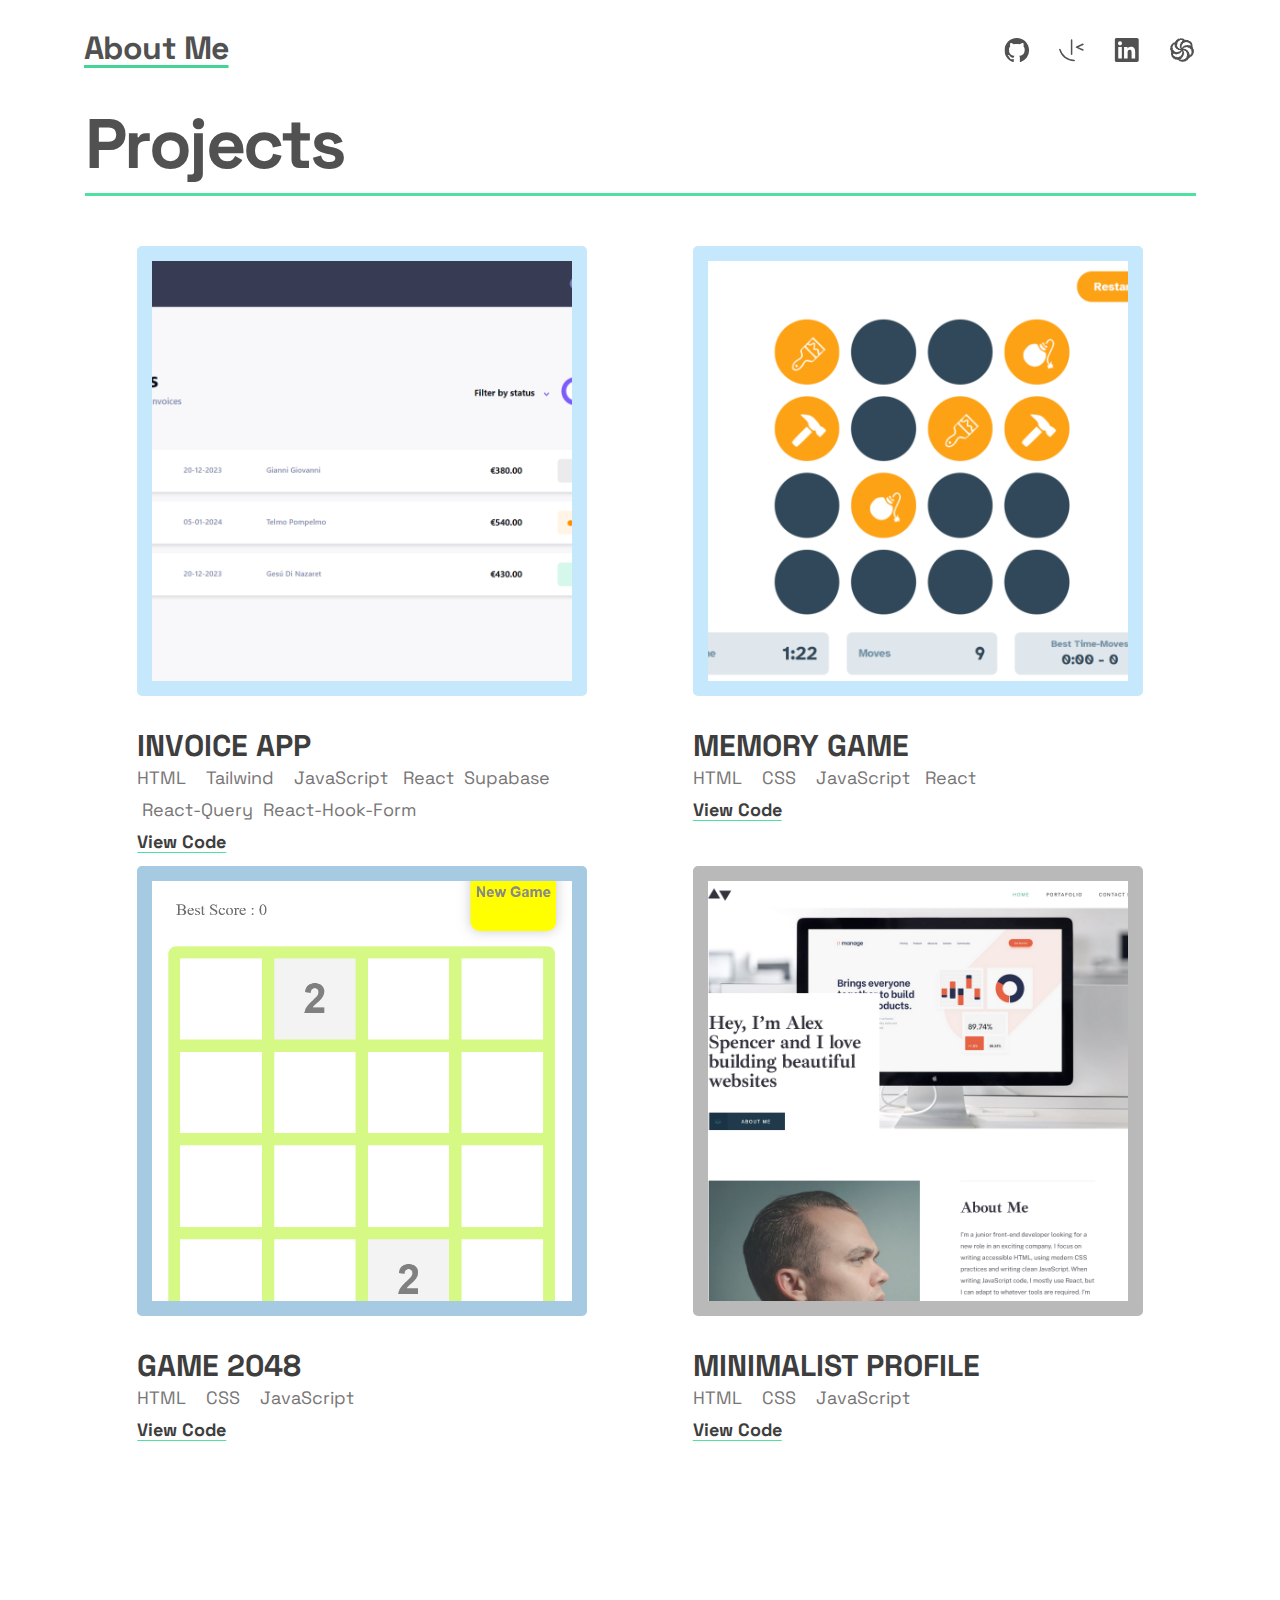
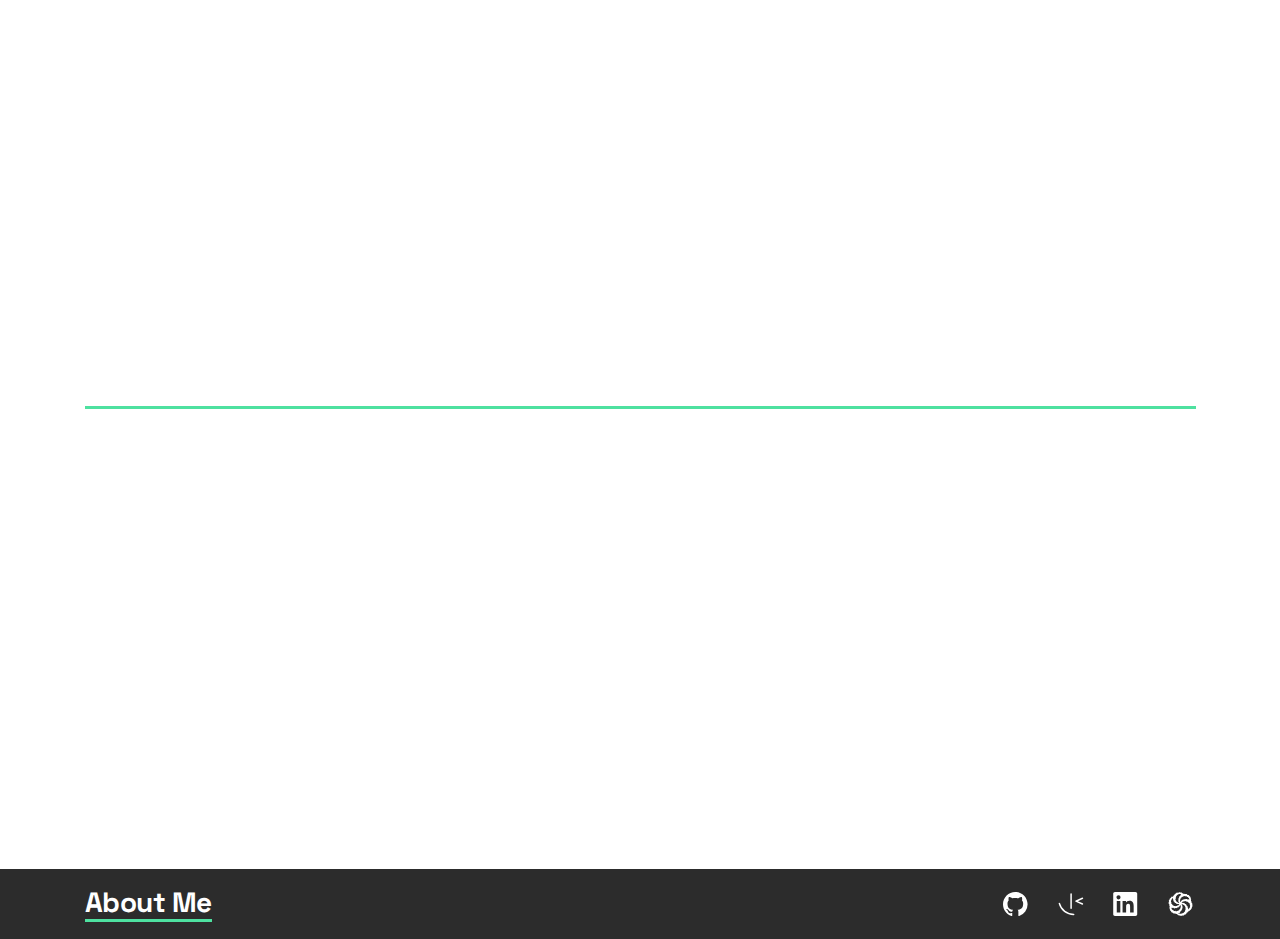
<file: index.html>
<!DOCTYPE html>
<html lang="en">
  <head>
    <link rel="preconnect" href="https://fonts.googleapis.com" />
    <link rel="preconnect" href="https://fonts.gstatic.com" crossorigin />
    <link
      href="https://fonts.googleapis.com/css2?family=Space+Grotesk:wght@400;700&display=swap"
      rel="stylesheet"
    />
    <meta charset="UTF-8" />
    <meta name="viewport" content="width=device-width, initial-scale=1.0" />

    <link
      rel="icon"
      type="image/png"
      sizes="32x32"
      href="./assets/images/favicon-32x32.png"
    />

    <title>Frontend Mentor | Single-page developer portfolio</title>
    <link rel="stylesheet" href="style.css" />
    <script defer src="script.js"></script>
  </head>
  <body>
    <header class="container-header">
      <div class="about-me-btn-container"><span>About Me</span></div>

      <div class="links-container">
        <div class="container-icon github">
          <svg
            class="icon-logo-github"
            xmlns="http://www.w3.org/2000/svg"
            width="25"
            height="24"
          >
            <path
              class="pathGithub"
              style="transition: fill 0.3s"
              fill="rgb(81, 81, 81)"
              fill-rule="evenodd"
              d="M12.304 0C5.506 0 0 5.506 0 12.304c0 5.444 3.522 10.042 8.413 11.672.615.108.845-.261.845-.584 0-.292-.015-1.261-.015-2.291-3.091.569-3.891-.754-4.137-1.446-.138-.354-.738-1.446-1.261-1.738-.43-.23-1.046-.8-.016-.815.97-.015 1.661.892 1.892 1.261 1.107 1.86 2.876 1.338 3.584 1.015.107-.8.43-1.338.784-1.646-2.738-.307-5.598-1.368-5.598-6.074 0-1.338.477-2.446 1.26-3.307-.122-.308-.553-1.569.124-3.26 0 0 1.03-.323 3.383 1.26.985-.276 2.03-.415 3.076-.415 1.046 0 2.092.139 3.076.416 2.353-1.6 3.384-1.261 3.384-1.261.676 1.691.246 2.952.123 3.26.784.861 1.26 1.953 1.26 3.307 0 4.721-2.875 5.767-5.613 6.074.446.385.83 1.123.83 2.277 0 1.645-.015 2.968-.015 3.383 0 .323.231.708.846.584a12.324 12.324 0 0 0 8.382-11.672C24.607 5.506 19.101 0 12.304 0Z"
            />
          </svg>
        </div>
        <div class="container-icon mentor">
          <svg xmlns="http://www.w3.org/2000/svg" width="26" height="23">
            <path
              class="pathMentor"
              style="transition: fill 0.3s"
              fill="rgb(81, 81, 81)"
              d="M13.084.23a.751.751 0 0 0-.736.75v14.267a.75.75 0 1 0 1.5 0V.98a.75.75 0 0 0-.763-.75ZM24.44 4.504a.752.752 0 0 0-.284.064l-6.44 2.875a.752.752 0 0 0 0 1.37l6.44 2.884a.75.75 0 0 0 .612-1.369L19.861 8.13l4.907-2.191a.753.753 0 0 0 .38-.99.752.752 0 0 0-.708-.444ZM1.371 9.663a.752.752 0 0 0-.74.938C2.41 17.447 8.603 22.23 15.685 22.23a.75.75 0 1 0 0-1.501A14.053 14.053 0 0 1 2.083 10.225a.75.75 0 0 0-.712-.561v-.001Z"
            />
          </svg>
        </div>
        <div class="container-icon linkedin">
          <svg xmlns="http://www.w3.org/2000/svg" width="25" height="24">
            <path
              class="pathLinkedin"
              style="transition: fill 0.3s"
              fill="rgb(81, 81, 81)"
              fill-rule="evenodd"
              d="M5.551 3.304c-1.14 0-2.067.926-2.067 2.064 0 1.14.928 2.066 2.067 2.066a2.066 2.066 0 0 0 0-4.13ZM3.767 8.998v11.453h3.562L7.33 8.998H3.767Zm5.798 0V20.45l3.554.002.002-5.668c0-1.454.253-2.941 2.132-2.941 1.851 0 1.851 1.755 1.851 3.036v5.571l3.559-.001v-6.28c0-2.834-.517-5.457-4.27-5.457-1.763 0-2.916.997-3.368 1.85h-.05V8.997h-3.41ZM22.435 24H1.982c-.976 0-1.77-.777-1.77-1.732V1.731C.212.776 1.006 0 1.982 0h20.453c.98 0 1.777.776 1.777 1.73v20.538c0 .955-.797 1.732-1.777 1.732Z"
            />
          </svg>
        </div>
        <div class="container-icon codewars">
          <svg
            class="pathCodeWars"
            style="transition: fill 0.5s"
            fill="rgb(81, 81, 81)"
            width="25px"
            height="24px"
            viewBox="0 0 24 24"
            role="img"
            xmlns="http://www.w3.org/2000/svg"
          >
            <title>Codewars icon</title>
            <path
              d="M.76 12.2l-.08-.04c-.18-.1-.32-.25-.42-.44-.14-.26-.2-.5-.2-.75l.02-.13c0-.2.05-.38.14-.55l.08-.15c.04-.08.1-.15.15-.22.06-.07.07-.16.05-.24l-.05-.16c-.06-.2-.1-.4-.1-.6L.32 8.8c0-.22.06-.44.2-.6l.1-.13c.07-.1.18-.16.3-.2.1-.03.17-.13.18-.25l.02-.34c0-.27.13-.52.33-.7l.24-.18c.05-.05.1-.1.14-.18.05-.06.06-.14.05-.2-.02-.1 0-.13.05-.14.16.06.26.04.33-.04l.13-.17.36-.4c.1-.1.14-.28.08-.42l-.12-.26c-.02-.06 0-.13.05-.15.13 0 .22.05.26.13l.04.07c.06.12.2.18.3.13.22-.08.4-.1.57-.1h.32c.22 0 .4-.15.44-.38.04-.28.14-.5.28-.65.15-.17.32-.3.52-.4.26-.14.42-.34.47-.6.07-.32.24-.55.47-.7l.76-.43.22-.13c.13-.08.25-.18.35-.3l.2-.24c.1-.1.2-.17.32-.2.1-.03.24-.05.36-.04l.4.03c.2 0 .36.05.52.12l.1.05c.1.04.2.02.25-.05L10 .7l.43-.45c.1-.1.22-.14.35-.12.13.02.26.07.38.13.18.1.33.14.5.14h.1c.22 0 .44.03.66.08l.15.04c.15.04.3-.02.4-.14.03-.05.1-.06.14-.02.03.02.04.04.05.07.02.2.14.35.3.4l.16.05c.17.05.32.16.42.3.1.15.22.3.36.4l.1.1c.1.1.24.14.38.13h.59c.24 0 .47.04.7.14.22.1.45.12.66.04.22-.07.45-.1.68-.07l.43.07c.2.02.4.12.52.27l.05.05c.1.1.2.23.3.37.06.13.2.2.34.2h.62c.15 0 .3.03.42.1.13.1.24.2.34.3l.1.13c.12.14.18.33.17.53 0 .16.12.3.28.3l.2.02c.14 0 .26.1.33.23l.1.2.26.58c.04.1.05.2.04.28 0 .1.03.18.1.22l.1.07c.13.1.2.25.18.42l-.07.47-.02.2c-.02.1.03.23.12.3.15.1.22.23.23.38v.2c0 .1-.02.22-.1.3-.06.08-.1.18-.1.3l.03.23c0 .16.1.3.2.4.14.1.22.26.24.42.04.25.05.45.05.65v.23c0 .08 0 .16.03.24.02.07.07.14.13.18l.2.15c.2.13.34.3.42.53.1.22.13.45.13.68v.08c0 .18-.02.37-.08.54-.05.18-.04.35.03.5.08.14.13.3.15.47.04.2.02.4-.05.56l-.02.07c-.05.12-.13.23-.23.32-.1.1-.2.16-.26.23-.06.06-.1.16-.07.25l.03.14c.05.2.05.4 0 .58v.08c-.04.15-.1.28-.16.4-.07.13-.17.23-.3.3l-.15.1c-.07.04-.12.13-.12.22 0 .1-.04.2-.1.26l-.15.2c-.1.13-.23.24-.37.3-.14.1-.26.2-.35.3-.1.12-.18.26-.22.4-.04.18-.18.28-.33.28h-.54c-.14 0-.27.1-.33.22-.07.16-.14.27-.23.37-.1.1-.16.22-.2.36-.02.12-.12.2-.22.16-.13-.06-.26 0-.32.1-.12.2-.24.35-.37.48l-.07.06c-.13.1-.3.18-.45.18-.18 0-.27.08-.3.2-.03.1-.05.23-.06.34-.02.12-.06.23-.1.33l-.05.06c-.1.15-.18.3-.28.43l-.04.06c-.13.17-.3.3-.5.35-.24.08-.45.1-.66.1h-.14c-.1 0-.2.06-.27.16l-.06.1-.06.12-.13.22c-.1.18-.25.3-.45.36-.2.05-.43.07-.64.06l-.16-.02c-.14 0-.27-.04-.4-.1-.1-.04-.24 0-.3.1-.1.14-.22.22-.35.26l-.3.1c-.2.05-.42.05-.63 0l-.16-.05c-.1 0-.2-.05-.28-.1-.1-.05-.2-.07-.3-.06l-.13.02c-.2.02-.38 0-.56-.05l-.27-.06c-.12-.04-.23-.12-.3-.23-.05-.1-.16-.18-.3-.2H9.9c-.2-.03-.38-.1-.5-.25L9 22.5l-.14-.12-.22-.16-.13-.1c-.15-.1-.33-.18-.52-.2l-.6-.1c-.06 0-.1-.02-.16-.03L7 21.74c-.1-.02-.2-.1-.27-.2-.06-.1-.17-.14-.27-.1-.2.08-.36.1-.52.13H5.8c-.26.02-.5-.02-.74-.13-.24-.1-.4-.25-.55-.44-.12-.17-.3-.3-.52-.34l-.28-.06c-.2-.04-.4-.12-.58-.24-.2-.14-.3-.27-.38-.43-.08-.15-.13-.32-.14-.5v-.08c-.02-.2-.16-.38-.35-.43-.23-.07-.4-.17-.55-.3-.14-.13-.22-.32-.22-.52l.02-.44c0-.17-.05-.32-.17-.43-.12-.12-.2-.27-.2-.43l-.03-.36c-.02-.26-.07-.52-.13-.78-.06-.23.03-.46.22-.57l.07-.05c.1-.07.14-.2.08-.32l-.08-.1c-.1-.1-.2-.17-.3-.2-.08-.02-.1-.1-.1-.15l.1-.12c.06-.07.05-.18 0-.24-.08-.08-.12-.18-.13-.28l-.02-.7c0-.14.02-.28.06-.42.04-.12 0-.26-.12-.32zm9.9-1.32c.07-.07.06-.2 0-.25-.1-.08-.17-.17-.23-.27l-.1-.16c-.07-.13-.16-.24-.26-.34l-.02-.02c-.1-.08-.17-.18-.23-.3-.05-.1-.05-.2 0-.3l.06-.1c.06-.1.1-.24.1-.36v-.04c0-.1-.04-.2-.1-.3-.04-.08-.08-.18-.1-.28V8.1c-.03-.12 0-.25.08-.35.08-.13.14-.25.17-.4v-.02c.04-.1.02-.23-.04-.33s-.08-.2-.04-.32l.07-.2c.06-.18.15-.34.27-.48l.14-.15.1-.12.06-.06c.06-.06.07-.16.02-.24-.05-.1-.08-.2-.06-.3l.02-.14c.03-.2.1-.4.23-.56l.04-.04c.15-.2.34-.33.56-.4l.27-.1c.12-.04.2-.17.2-.3 0-.16.05-.3.14-.43l.05-.05c.1-.17.22-.34.3-.52l.07-.13c.02-.03.03-.07.03-.1 0-.17-.1-.32-.26-.33L11.76 2c-.25-.02-.5 0-.74 0l-.85.1c-.13 0-.23.1-.24.24 0 .14-.1.26-.22.3l-.36.1-.1.03-.3.1c-.22.07-.4.23-.5.45l-.08.13c-.1.22-.27.4-.48.53-.2.13-.3.34-.32.58v.1c-.02.2-.08.4-.2.54l-.05.08c-.08.1-.1.23-.05.34.05.12.08.25.07.38v.53c0 .14-.1.26-.2.3-.14.05-.23.16-.27.3l-.05.2c-.04.2.03.4.2.52.16.12.26.3.3.52v.18c.03.2.14.4.32.5.18.12.32.3.4.5l.05.16c.08.22.26.35.46.37h.06c.18 0 .34.1.44.26.1.16.26.27.44.3l.28.08c.17.05.33.14.46.27l.02.02c.1.08.26.07.35-.04l.07-.08zm1.14-.92c.1.06.2.03.24-.06l.03-.05c.07-.14.16-.28.26-.4l.2-.3c.03 0 .04-.02.05-.04l.24-.32c.1-.1.22-.17.36-.17.13 0 .24-.07.3-.2.04-.14.1-.27.22-.38l.05-.06c.1-.1.2-.15.3-.2.13-.02.25-.04.37-.04h.3c.12 0 .22-.05.28-.15.06-.1.15-.17.25-.22l.1-.04c.16-.07.34-.12.52-.14l.2-.02c.12 0 .25 0 .37.07.1.07.23.06.33-.02l.07-.04c.15-.1.32-.18.5-.2h.02c.2-.04.38-.04.58-.03h.1c.2.03.37.1.5.25l.03.04c.1.1.26.18.4.18h.17c.05 0 .1-.02.13-.07.03-.03.08-.06.13-.06h.1c.14 0 .27.04.4.08l.17.07c.16.05.33.1.5.12h.12c.08 0 .13-.05.13-.12 0-.1-.02-.2-.07-.28L20.68 7c-.08-.13-.14-.27-.2-.4l-.02-.05c-.05-.1-.05-.2 0-.3V6.2c.02-.08-.02-.17-.1-.2L20.28 6c-.16-.05-.3-.14-.4-.27l-.1-.1c-.1-.1-.16-.25-.2-.4-.05-.13-.16-.23-.3-.23h-.42c-.15-.02-.28-.1-.37-.22l-.04-.05c-.07-.1-.13-.22-.17-.34-.05-.1-.16-.16-.26-.13l-.12.04c-.2.07-.4.1-.6.08l-.16-.02c-.17 0-.33-.07-.46-.17l-.1-.07c-.08-.06-.16-.1-.25-.14-.1-.04-.18-.02-.24.05l-.05.06c-.1.1-.24.18-.38.2l-.54.03c-.1 0-.2.05-.27.12-.08.07-.17.12-.27.14h-.02c-.1 0-.2.07-.3.14v.02c-.1.1-.23.15-.36.15l-.04.02c-.12 0-.24 0-.36.03h-.12c-.17.03-.3.17-.34.35l-.04.23c-.03.16-.1.3-.2.43-.1.12-.22.2-.37.2h-.15-.02c-.1.02-.2.13-.18.25.02.17 0 .32-.03.47l-.04.17c-.04.15-.14.27-.27.32l-.06.03h-.02c-.06.04-.1.13-.05.2.06.1.08.2.07.3l-.03.32c0 .12-.05.23-.1.33-.06.1-.06.2-.02.3l.1.22c.05.1.06.2.03.32-.03.1-.05.2-.04.3 0 .1.06.2.14.24l.02.02zm7.9 7.23c.1.1.25.14.37.06l.2-.13c.1-.07.18-.17.22-.3v-.02l.1-.3.06-.1.04-.1.04-.07c.04-.08.1-.14.2-.17l.04-.02c.08-.02.13-.1.13-.18 0-.1.05-.18.1-.25l.08-.07.2-.26v-.02c.06-.08.1-.17.12-.27.02-.1 0-.2-.04-.3l-.02-.04c-.04-.1-.06-.17-.07-.26l-.03-.28-.03-.3c0-.1.04-.2.1-.3.07-.08.12-.18.16-.28v-.04l.02-.02c.02-.1-.03-.2-.12-.2-.1-.05-.2-.13-.23-.25l-.03-.06c-.05-.18-.08-.36-.08-.54l.02-.5v-.03c0-.17-.14-.3-.3-.3h-.02c-.2 0-.36-.06-.5-.2l-.08-.1-.2-.23-.26-.3c-.1-.14-.2-.26-.33-.38-.1-.1-.25-.2-.4-.22l-.2-.03c-.1-.02-.23-.07-.34-.14-.08-.06-.2-.04-.28.04l-.13.14-.06.04c-.07.02-.14-.02-.17-.1-.04-.12-.04-.26.02-.38v-.06c0-.07-.06-.12-.12-.1h-.16c-.18 0-.36-.02-.53-.1l-.1-.04c-.1-.05-.22-.08-.33-.08-.1 0-.2.02-.3.08l-.04.03c-.12.08-.26.12-.4.13h-.33c-.15 0-.3.05-.4.13-.13.08-.27.13-.42.16l-.27.04c-.12.03-.25.08-.36.17-.1.1-.24.16-.37.2l-.05.02c-.16.05-.3.15-.4.3l-.12.12c-.07.1-.07.22 0 .32.06.1.18.13.3.1l.15-.06c.08-.03.17 0 .24.04.06.05.15.08.24.07l.25-.03c.14 0 .28 0 .42.04.15.05.28.1.4.2s.25.14.4.16c.15.02.3.05.44.1l.1.02c.1.03.18.1.24.2.05.08.1.2.1.3v.03c0 .12.1.2.2.2h.06c.16 0 .33.02.5.07l.07.03c.1.04.2.1.27.2.08.1.13.2.16.3l.03.14c.03.15.04.3.04.46v.05c0 .1.07.2.18.24.1.02.22.06.33.12l.05.02c.13.08.26.18.36.3l.05.07c.13.15.2.34.2.53v.07c0 .15-.03.3-.08.44-.04.12 0 .26.13.3l.07.05c.15.06.28.17.38.3.1.15.14.32.14.5v.3c-.02.1-.05.18-.1.25s-.05.17 0 .24l.06.1zm-6.4-5.12h-.02c-.04 0-.06.05-.05.1l.04.2c.04.16.06.32.08.48.02.16.1.3.22.4h.04c.15.12.24.3.25.48v.5c-.02.1 0 .2.06.28l.05.05c.1.12.14.26.15.4l.03.55c0 .13-.08.24-.2.26l-.1.02c-.07 0-.1.08-.1.15 0 .08.03.17.06.25v.02c.03.1.04.2.03.3l-.04.27c-.04.2-.1.38-.2.56l-.07.12c-.05.1-.12.16-.2.2-.1.04-.17.12-.2.22l-.08.36c-.05.2-.14.4-.26.6h-.02c-.12.16-.27.3-.45.4l-.12.08-.3.15c-.1.04-.16.13-.18.24l-.05.33c-.03.2-.1.37-.24.5l-.13.15-.15.15L11 21c-.12.14-.3.2-.5.17l-.36-.07-.33-.04h-.09c-.04.04-.05.1-.02.16.07.12.18.2.3.2l.22.04c.1 0 .22.05.32.1.1.07.2.12.32.15h.02c.13.05.27.06.4.05l.15-.02c.17-.02.33 0 .47.06l.12.04c.05.02.13 0 .18-.05.06-.06.12-.1.2-.13l.08-.02c.13-.04.26-.06.4-.06h.08c.12 0 .23.02.33.08l.04.02c.07.03.15 0 .2-.06.03-.07.1-.14.17-.2l.25-.17.16-.1.08-.05c.1-.07.24-.1.36-.1l.36-.03c.14-.02.26-.12.3-.26.04-.15.1-.3.2-.43s.2-.24.3-.34c.13-.1.26-.15.4-.16h.08c.16-.03.28-.18.27-.34v-.02V18.77c.02-.1.06-.23.12-.33l.2-.3.08-.1c.06-.05.1-.12.17-.2l.1-.13c.06-.1.06-.23-.02-.32-.1-.1-.15-.24-.17-.38v-.04c-.02-.16-.02-.33.03-.5v-.05c.05-.13.12-.26.2-.38.08-.1.07-.24-.03-.32l-.17-.15c-.14-.12-.22-.3-.24-.48l-.02-.2c0-.06 0-.13-.02-.2l-.02-.15c-.02-.17-.12-.3-.26-.4l-.07-.02c-.1-.06-.2-.15-.28-.27-.08-.1-.12-.24-.15-.38l-.03-.17c0-.06-.04-.1-.1-.13l-.16-.05-.32-.1c-.1-.02-.2-.1-.27-.17h-.02c-.06-.08-.16-.08-.22-.02l-.1.1c-.02.03-.04.04-.07.03-.06 0-.1-.05-.08-.1.02-.16-.04-.32-.17-.42l-.13-.1-.3-.2c-.08-.03-.2 0-.24.1l-.04.06c0 .02-.03.03-.04.04-.04 0-.1 0-.1-.05l-.03-.05c-.03-.06-.1-.1-.16-.12zm-1.2 1l-.05-.05c-.05-.04-.1-.03-.15.02-.07.12-.13.25-.16.38v.02c-.03.13-.15.22-.27.2h-.1-.02c-.14 0-.25.12-.25.26 0 .18-.06.36-.17.5l-.06.06c-.1.13-.25.22-.4.27l-.08.02c-.1.03-.18.1-.2.22 0 .1-.06.2-.14.28l-.1.08c-.12.13-.3.2-.48.22l-.5.05c-.16 0-.3.1-.4.25-.1.15-.25.25-.4.27l-.22.02c-.16.02-.33.02-.5-.02l-.1-.02-.27-.07c-.1-.03-.18 0-.24.07l-.1.13c-.13.15-.32.22-.5.2l-.65-.08c-.1 0-.18-.05-.27-.1-.1-.06-.17-.13-.24-.2l-.25-.3c-.03-.02-.08-.03-.13-.02l-.14.06-.56.14c-.1.03-.23 0-.33-.06-.1-.08-.22-.1-.34-.1H3.2c-.12.03-.2.16-.16.28l.04.2c.03.1.02.22-.03.32s-.04.2.03.3l.06.08c.08.12.2.22.3.32.1.1.2.2.28.33l.15.27c.08.14.2.22.36.22.15 0 .3.05.42.15l.3.28c.08.07.2.08.28.02l.05-.02c.06 0 .1.04.1.1v.05c0 .13.1.25.23.3l.45.1c.16.05.32.1.47.2h.08c.08 0 .15-.07.14-.16v-.35c0-.1.04-.2.12-.24l.05-.02c.05.02.1.06.08.1v.17c0 .13.04.25.13.34.1.1.23.12.34.08.12-.05.24-.06.37-.05l.37.02c.18.02.35 0 .5-.07.18-.06.33-.14.47-.25l.06-.04.3-.27c.1-.1.23-.15.35-.15h.4c.2-.02.38-.2.4-.4l.04-.2c0-.13.06-.25.15-.35.1-.1.2-.16.3-.2l.12-.05c.17-.07.3-.22.36-.4l.06-.24c.05-.2.15-.4.3-.53l.02-.02c.12-.1.14-.3.06-.44l-.03-.07c-.07-.1-.08-.25-.03-.38.05-.14.1-.26.18-.38l.1-.14c.04-.08.04-.2-.02-.27-.06-.08-.1-.18-.1-.28l-.02-.14v-.34c.02-.1 0-.23-.03-.33l-.04-.12zm-1.43-.76v-.03c0-.1-.06-.16-.14-.16h-.26c-.1.02-.2.02-.28 0h-.45c-.23 0-.45-.04-.67-.1l-.24-.06-.2-.06-.45-.15c-.24-.07-.42-.23-.53-.45l-.05-.1c-.07-.15-.22-.23-.37-.2-.17 0-.34 0-.5-.08l-.12-.05c-.23-.1-.4-.3-.4-.57l-.04-.27c-.03-.14-.12-.27-.24-.32-.14-.06-.27-.14-.4-.23l-.05-.03c-.15-.12-.28-.28-.35-.47l-.02-.06c-.05-.16-.06-.33-.02-.5l.02-.06c.04-.13.05-.26.05-.4 0-.12-.05-.24-.14-.33l-.14-.13c-.16-.13-.26-.32-.27-.53-.02-.22-.02-.43.02-.64V6.3v-.03c0-.12-.1-.2-.2-.2H4.2c-.13 0-.24.08-.3.2-.05.14-.13.25-.22.36l-.04.05-.2.2-.1.1c-.1.1-.16.25-.18.4-.02.15-.06.3-.12.44l-.02.05c-.05.12-.13.23-.23.3-.1.08-.17.2-.17.32l-.02.46c0 .2-.03.4-.1.6l-.02.08c-.05.13 0 .27.12.33l.42.18.04.02c.03 0 .04.02.05.05.03.04 0 .1-.03.1l-.1.05c-.06.02-.1.08-.12.15l-.02.1v.02l-.1.56c-.02.08-.02.17-.02.26 0 .08.05.15.12.18l.22.1c.1.06.22.13.3.2l.1.08c.03.04.08.08.12.1l.04.04c.07.06.12.14.14.23l.1.45c0 .12.1.22.2.25l.16.05s.03 0 .05.02l.2.06c.16.05.3.14.42.26.12.1.24.23.34.37l.04.04c.08.1.2.15.32.12s.25-.04.38-.04h.15c.1 0 .23.03.34.1.1.06.23.1.35.15h.03c.12.05.25.03.35-.04.1-.08.23-.12.36-.12l.47.03c.1 0 .2-.02.25-.1h.02l.17-.16.05-.05c.08-.1.2-.14.32-.15h.45c.12 0 .23-.1.28-.2.05-.1.15-.18.27-.2l.2-.04c.08 0 .15-.07.18-.16.03-.1.08-.18.15-.24l.16-.16c.1-.1.15-.2.17-.32z"
            />
          </svg>
        </div>
      </div>
    </header>

    <div class="container-info-profile">
      <div class="img-profile-box">
        <img
          class="img-profile"
          src="./images/profile-picture.png"
          alt="img profile"
        />
      </div>

      <div class="title">
        Nice to meet you!<br />I'm
        <u style="text-decoration-color: #4ee1a0; text-underline-offset: 6px"
          >Francesco Sandano</u
        >
      </div>

      <div class="description">
        I’m a junior front-end developer looking for a new role in an exciting
        company. I focus on writing accessible HTML, using modern CSS practices
        and writing clean JavaScript. I can adapt to whatever tools are required
        to develope a project. I’m based in London, UK, but I’m happy working
        remotely. When I’m not coding, you’ll find me outdoors. I love being out
        in nature for a walk and explore London. I’d love you to check out my
        work.
      </div>

      <div class="skills-container">
        <div class="box-info">
          <div class="nameSkill">HTML</div>
          <div class="time">1 year experience</div>
        </div>

        <div class="box-info">
          <div class="nameSkill">CSS</div>
          <div class="time">1 year experience</div>
        </div>

        <div class="box-info">
          <div class="nameSkill">JavaScript</div>
          <div class="time">1 year experience</div>
        </div>
      </div>

      <div class="centre">
        <button class="contactMe">CONTACT ME</button>
      </div>
    </div>

    <div class="container-projects">
      <div class="project-title">Projects</div>

      <div class="box-project">
        <div class="box-img">
          <a
            href="https://francoup.github.io/Invoice-Application-React/"
            target="_blank"
          >
            <img
              class="img img-memory-game"
              src="./images/invoice.png"
              alt="invoice"
            />
          </a>
          <a
            href="https://francoup.github.io/Invoice-Application-React/"
            target="_blank"
          >
            <div class="name">INVOICE APP</div>
          </a>
          <div class="type">
            HTML&nbsp; &nbsp; Tailwind&nbsp; &nbsp; JavaScript&nbsp; &nbsp;React
            &nbsp;Supabase &nbsp;React-Query &nbsp;React-Hook-Form
          </div>
          <a
            href="https://github.com/FrancoUP/Invoice-Application-React"
            target="_blank"
          >
            <button class="viewCodeBtn">View Code</button>
          </a>
        </div>
      </div>

      <div class="box-project">
        <div class="box-img">
          <a href="https://francoup.github.io/Memory-Game/" target="_blank">
            <img
              class="img img-memory-game"
              src="./images/memory-game.png"
              alt="2048"
            />
          </a>
          <a href="https://francoup.github.io/Memory-Game/" target="_blank">
            <div class="name">MEMORY GAME</div>
          </a>
          <div class="type">
            HTML&nbsp; &nbsp; CSS&nbsp; &nbsp; JavaScript&nbsp; &nbsp;React
          </div>
          <a href="https://github.com/FrancoUP/Memory-Game" target="_blank">
            <button class="viewCodeBtn">View Code</button>
          </a>
        </div>
      </div>

      <div class="box-project">
        <div class="box-img">
          <a href="https://francoup.github.io/Game-2048/" target="_blank">
            <img class="img img-2048" src="./images/2048.png" alt="2048" />
          </a>
          <a href="https://francoup.github.io/Game-2048/" target="_blank">
            <div class="name">GAME 2048</div>
          </a>
          <div class="type">HTML&nbsp; &nbsp; CSS&nbsp; &nbsp; JavaScript</div>
          <a href="https://github.com/FrancoUP/Game-2048" target="_blank">
            <button class="viewCodeBtn">View Code</button>
          </a>
        </div>
      </div>

      <div class="box-project">
        <div class="box-img">
          <a
            href="https://francoup.github.io/Minimalist-Portfolio/"
            target="_blank"
          >
            <img
              class="img img-minimalist"
              src="./images/minimalist.png"
              alt="minimalist"
            />
          </a>
          <a
            href="https://francoup.github.io/Minimalist-Portfolio/"
            target="_blank"
          >
            <div class="name">MINIMALIST PROFILE</div>
          </a>
          <div class="type">HTML&nbsp; &nbsp; CSS&nbsp; &nbsp; JavaScript</div>
          <a
            href="https://github.com/FrancoUP/Minimalist-Portfolio"
            target="_blank"
          >
            <button class="viewCodeBtn">View Code</button>
          </a>
        </div>
      </div>

      <div class="box-project">
        <div class="box-img">
          <a href="https://francoup.github.io/Weather-News/" target="_blank">
            <img
              class="img img-news"
              src="./images/Weather-News.png"
              alt="img weather-news"
            />
          </a>
          <a href="https://francoup.github.io/Weather-News/" target="_blank">
            <div class="name">WEATHER NEWS</div>
          </a>
          <div class="type">HTML&nbsp; &nbsp; CSS&nbsp; &nbsp; JavaScript</div>
          <a href="https://github.com/FrancoUP/Weather-News" target="_blank">
            <button class="viewCodeBtn">View Code</button>
          </a>
        </div>
      </div>

      <div class="box-project">
        <div class="box-img">
          <a href="https://francoup.github.io/Devjobs-Web-App/" target="_blank">
            <img
              class="img img-memory-game"
              src="./images/dev-jobs.png"
              alt="2048"
            />
          </a>
          <a href="https://francoup.github.io/Devjobs-Web-App/" target="_blank">
            <div class="name">DEV JOBS</div>
          </a>
          <div class="type">
            HTML&nbsp; &nbsp; CSS&nbsp; &nbsp; JavaScript&nbsp; &nbsp;React
            &nbsp;Context API
          </div>
          <a href="https://github.com/FrancoUP/Devjobs-Web-App" target="_blank">
            <button class="viewCodeBtn">View Code</button>
          </a>
        </div>
      </div>

      <div class="box-project">
        <div class="box-img">
          <a href="https://francoup.github.io/Multi-Step-Form/" target="_blank">
            <img
              class="img img-memory-game"
              src="./images/multi-step.png"
              alt="multi-step"
            />
          </a>
          <a href="https://francoup.github.io/Multi-Step-Form/" target="_blank">
            <div class="name">MULTY STEP FORM</div>
          </a>
          <div class="type">
            HTML&nbsp; &nbsp; CSS&nbsp; &nbsp; JavaScript&nbsp; &nbsp;React
            &nbsp;Context API
          </div>
          <a href="https://github.com/FrancoUP/Multi-Step-Form" target="_blank">
            <button class="viewCodeBtn">View Code</button>
          </a>
        </div>
      </div>

      <div class="box-project">
        <div class="box-img">
          <a
            href="https://francoup.github.io/Res-Countries-Api/"
            target="_blank"
          >
            <img
              class="img img-res-countries"
              src="./images/re-countries.png"
              alt="2048"
            />
          </a>
          <a
            href="https://francoup.github.io/Res-Countries-Api/"
            target="_blank"
          >
            <div class="name">RES COUNTRIES API</div>
          </a>
          <div class="type">
            HTML&nbsp; &nbsp; CSS&nbsp; &nbsp; JavaScript&nbsp; &nbsp;React
          </div>
          <a
            href="https://github.com/FrancoUP/Res-Countries-Api"
            target="_blank"
          >
            <button class="viewCodeBtn">View Code</button>
          </a>
        </div>
      </div>

      <div class="box-project">
        <div class="box-img">
          <a
            href="https://francoup.github.io/Tic-Tac-Toe-Game/"
            target="_blank"
          >
            <img class="img img-tic" src="./images/tic.png" alt="img tic" />
          </a>
          <a
            href="https://francoup.github.io/Tic-Tac-Toe-Game/"
            target="_blank"
          >
            <div class="name">TIC-TAC-TOE GAME</div>
          </a>
          <div class="type">HTML&nbsp; &nbsp; CSS&nbsp; &nbsp; JavaScript</div>
          <a
            href="https://github.com/FrancoUP/Tic-Tac-Toe-Game"
            target="_blank"
          >
            <button class="viewCodeBtn">View Code</button>
          </a>
        </div>
      </div>

      <div class="box-project">
        <div class="box-img">
          <a href="https://francoup.github.io/Todo-App/" target="_blank">
            <img
              class="img img-memory-game"
              src="./images/todo.png"
              alt="2048"
            />
          </a>
          <a href="https://francoup.github.io/Todo-App/" target="_blank">
            <div class="name">TODO APP</div>
          </a>
          <div class="type">
            HTML&nbsp; &nbsp; CSS&nbsp; &nbsp; JavaScript&nbsp; &nbsp;React
            &nbsp;Context API
          </div>
          <a href="https://github.com/FrancoUP/Todo-App" target="_blank">
            <button class="viewCodeBtn">View Code</button>
          </a>
        </div>
      </div>

      <div class="box-project">
        <div class="box-img">
          <a href="https://francoup.github.io/Tip-Calculator/" target="_blank">
            <img
              class="img img-memory-game"
              src="./images/tip-calculator.png"
              alt="2048"
            />
          </a>
          <a href="https://francoup.github.io/Tip-Calculator/" target="_blank">
            <div class="name">TIP CALCULATOR</div>
          </a>
          <div class="type">
            HTML&nbsp; &nbsp; CSS&nbsp; &nbsp; JavaScript&nbsp; &nbsp;React
          </div>
          <a href="https://github.com/FrancoUP/Tip-Calculator" target="_blank">
            <button class="viewCodeBtn">View Code</button>
          </a>
        </div>
      </div>

      <div class="box-project">
        <div class="box-img">
          <a href="https://francoup.github.io/BMI-Calculator/" target="_blank">
            <img class="img img-bmi" src="./images/bmi.png" alt="img bmi" />
          </a>
          <a href="https://francoup.github.io/BMI-Calculator/" target="_blank">
            <div class="name">BMI CALCULATOR</div>
          </a>
          <div class="type">HTML&nbsp; &nbsp; CSS&nbsp; &nbsp; JavaScript</div>
          <a href="https://github.com/FrancoUP/BMI-Calculator" target="_blank">
            <button class="viewCodeBtn">View Code</button>
          </a>
        </div>
      </div>

      <div class="box-project">
        <div class="box-img">
          <a href="https://francoup.github.io/Dictionary/" target="_blank">
            <img
              class="img img-dictionary"
              src="./images/dictionary.png"
              alt="img dictionary"
            />
          </a>
          <a href="https://francoup.github.io/Dictionary/" target="_blank">
            <div class="name">DICTIONARY</div>
          </a>
          <div class="type">HTML&nbsp; &nbsp; CSS&nbsp; &nbsp; JavaScript</div>
          <a href="https://github.com/FrancoUP/Dictionary" target="_blank">
            <button class="viewCodeBtn">View Code</button>
          </a>
        </div>
      </div>

      <div class="box-project">
        <div class="box-img">
          <a
            href="https://francoup.github.io/Password-Generator/"
            target="_blank"
          >
            <img
              class="img img-pwd"
              src="./images/password.png"
              alt="img password generator"
            />
          </a>
          <a
            href="https://francoup.github.io/Password-Generator/"
            target="_blank"
          >
            <div class="name">PASSWORD GENERATOR</div>
          </a>
          <div class="type">HTML&nbsp; &nbsp; CSS&nbsp; &nbsp; JavaScript</div>
          <a
            href="https://github.com/FrancoUP/Password-Generator"
            target="_blank"
          >
            <button class="viewCodeBtn">View Code</button>
          </a>
        </div>
      </div>

      <div class="box-project">
        <div class="box-img">
          <a href="https://francoup.github.io/Expenses-Chart/" target="_blank">
            <img
              class="img img-exp"
              src="./images/expenses.png"
              alt="img expenses"
            />
          </a>
          <a href="https://francoup.github.io/Expenses-Chart/" target="_blank">
            <div class="name">EXPENSES CHART</div>
          </a>
          <div class="type">HTML&nbsp; &nbsp; CSS&nbsp; &nbsp; JavaScript</div>
          <a href="https://github.com/FrancoUP/Expenses-Chart" target="_blank">
            <button class="viewCodeBtn">View Code</button>
          </a>
        </div>
      </div>
    </div>

    <div class="container-contact-me">
      <div class="box-description-contact-me">
        <div class="title-contact-me">Contact</div>
        <div class="description-contact-me">
          I would love to hear about your project and how I could help. Please
          fill in the form, and I’ll get back to you as soon as possible.
        </div>
      </div>

      <div class="Info-container-inputs">
        <form
          class="inputs-container"
          action="https://formspree.io/f/moqoelva"
          method="POST"
        >
          <label class="label" for="name">NAME</label>
          <input class="input nameInput" type="text" name="name" />
          <label class="label" for="e-mail">EMAIL</label>
          <input class="input email" type="email" name="email" />
          <label class="label" for="message">MESSAGE</label>
          <textarea class="input-message" type="text" name="message"></textarea>
          <button type="submit" class="btn-send">SEND MESSAGE</button>
        </form>
      </div>
    </div>

    <footer class="container-footer">
      <div class="footer-inner">
        <div class="about-me-btn-container-bottom"><span>About Me</span></div>

        <div class="links-container">
          <div class="container-icon github">
            <svg xmlns="http://www.w3.org/2000/svg" width="25" height="24">
              <path
                class="pathGithubBottom"
                style="transition: fill 0.5s"
                fill="white"
                fill-rule="evenodd"
                d="M12.304 0C5.506 0 0 5.506 0 12.304c0 5.444 3.522 10.042 8.413 11.672.615.108.845-.261.845-.584 0-.292-.015-1.261-.015-2.291-3.091.569-3.891-.754-4.137-1.446-.138-.354-.738-1.446-1.261-1.738-.43-.23-1.046-.8-.016-.815.97-.015 1.661.892 1.892 1.261 1.107 1.86 2.876 1.338 3.584 1.015.107-.8.43-1.338.784-1.646-2.738-.307-5.598-1.368-5.598-6.074 0-1.338.477-2.446 1.26-3.307-.122-.308-.553-1.569.124-3.26 0 0 1.03-.323 3.383 1.26.985-.276 2.03-.415 3.076-.415 1.046 0 2.092.139 3.076.416 2.353-1.6 3.384-1.261 3.384-1.261.676 1.691.246 2.952.123 3.26.784.861 1.26 1.953 1.26 3.307 0 4.721-2.875 5.767-5.613 6.074.446.385.83 1.123.83 2.277 0 1.645-.015 2.968-.015 3.383 0 .323.231.708.846.584a12.324 12.324 0 0 0 8.382-11.672C24.607 5.506 19.101 0 12.304 0Z"
              />
            </svg>
          </div>
          <div class="container-icon mentor">
            <svg xmlns="http://www.w3.org/2000/svg" width="26" height="23">
              <path
                style="transition: fill 0.5s"
                class="pathMentorBottom"
                fill="white"
                d="M13.084.23a.751.751 0 0 0-.736.75v14.267a.75.75 0 1 0 1.5 0V.98a.75.75 0 0 0-.763-.75ZM24.44 4.504a.752.752 0 0 0-.284.064l-6.44 2.875a.752.752 0 0 0 0 1.37l6.44 2.884a.75.75 0 0 0 .612-1.369L19.861 8.13l4.907-2.191a.753.753 0 0 0 .38-.99.752.752 0 0 0-.708-.444ZM1.371 9.663a.752.752 0 0 0-.74.938C2.41 17.447 8.603 22.23 15.685 22.23a.75.75 0 1 0 0-1.501A14.053 14.053 0 0 1 2.083 10.225a.75.75 0 0 0-.712-.561v-.001Z"
              />
            </svg>
          </div>
          <div class="container-icon linkedin">
            <svg xmlns="http://www.w3.org/2000/svg" width="25" height="24">
              <path
                style="transition: fill 0.5s"
                class="pathLinkedinBottom"
                fill="white"
                fill-rule="evenodd"
                d="M5.551 3.304c-1.14 0-2.067.926-2.067 2.064 0 1.14.928 2.066 2.067 2.066a2.066 2.066 0 0 0 0-4.13ZM3.767 8.998v11.453h3.562L7.33 8.998H3.767Zm5.798 0V20.45l3.554.002.002-5.668c0-1.454.253-2.941 2.132-2.941 1.851 0 1.851 1.755 1.851 3.036v5.571l3.559-.001v-6.28c0-2.834-.517-5.457-4.27-5.457-1.763 0-2.916.997-3.368 1.85h-.05V8.997h-3.41ZM22.435 24H1.982c-.976 0-1.77-.777-1.77-1.732V1.731C.212.776 1.006 0 1.982 0h20.453c.98 0 1.777.776 1.777 1.73v20.538c0 .955-.797 1.732-1.777 1.732Z"
              />
            </svg>
          </div>
          <div class="container-icon codewars">
            <svg
              class="pathCodeWarsBottom"
              style="transition: fill 0.5s"
              fill="white"
              width="25px"
              height="24px"
              viewBox="0 0 24 24"
              role="img"
              xmlns="http://www.w3.org/2000/svg"
            >
              <title>Codewars icon</title>
              <path
                d="M.76 12.2l-.08-.04c-.18-.1-.32-.25-.42-.44-.14-.26-.2-.5-.2-.75l.02-.13c0-.2.05-.38.14-.55l.08-.15c.04-.08.1-.15.15-.22.06-.07.07-.16.05-.24l-.05-.16c-.06-.2-.1-.4-.1-.6L.32 8.8c0-.22.06-.44.2-.6l.1-.13c.07-.1.18-.16.3-.2.1-.03.17-.13.18-.25l.02-.34c0-.27.13-.52.33-.7l.24-.18c.05-.05.1-.1.14-.18.05-.06.06-.14.05-.2-.02-.1 0-.13.05-.14.16.06.26.04.33-.04l.13-.17.36-.4c.1-.1.14-.28.08-.42l-.12-.26c-.02-.06 0-.13.05-.15.13 0 .22.05.26.13l.04.07c.06.12.2.18.3.13.22-.08.4-.1.57-.1h.32c.22 0 .4-.15.44-.38.04-.28.14-.5.28-.65.15-.17.32-.3.52-.4.26-.14.42-.34.47-.6.07-.32.24-.55.47-.7l.76-.43.22-.13c.13-.08.25-.18.35-.3l.2-.24c.1-.1.2-.17.32-.2.1-.03.24-.05.36-.04l.4.03c.2 0 .36.05.52.12l.1.05c.1.04.2.02.25-.05L10 .7l.43-.45c.1-.1.22-.14.35-.12.13.02.26.07.38.13.18.1.33.14.5.14h.1c.22 0 .44.03.66.08l.15.04c.15.04.3-.02.4-.14.03-.05.1-.06.14-.02.03.02.04.04.05.07.02.2.14.35.3.4l.16.05c.17.05.32.16.42.3.1.15.22.3.36.4l.1.1c.1.1.24.14.38.13h.59c.24 0 .47.04.7.14.22.1.45.12.66.04.22-.07.45-.1.68-.07l.43.07c.2.02.4.12.52.27l.05.05c.1.1.2.23.3.37.06.13.2.2.34.2h.62c.15 0 .3.03.42.1.13.1.24.2.34.3l.1.13c.12.14.18.33.17.53 0 .16.12.3.28.3l.2.02c.14 0 .26.1.33.23l.1.2.26.58c.04.1.05.2.04.28 0 .1.03.18.1.22l.1.07c.13.1.2.25.18.42l-.07.47-.02.2c-.02.1.03.23.12.3.15.1.22.23.23.38v.2c0 .1-.02.22-.1.3-.06.08-.1.18-.1.3l.03.23c0 .16.1.3.2.4.14.1.22.26.24.42.04.25.05.45.05.65v.23c0 .08 0 .16.03.24.02.07.07.14.13.18l.2.15c.2.13.34.3.42.53.1.22.13.45.13.68v.08c0 .18-.02.37-.08.54-.05.18-.04.35.03.5.08.14.13.3.15.47.04.2.02.4-.05.56l-.02.07c-.05.12-.13.23-.23.32-.1.1-.2.16-.26.23-.06.06-.1.16-.07.25l.03.14c.05.2.05.4 0 .58v.08c-.04.15-.1.28-.16.4-.07.13-.17.23-.3.3l-.15.1c-.07.04-.12.13-.12.22 0 .1-.04.2-.1.26l-.15.2c-.1.13-.23.24-.37.3-.14.1-.26.2-.35.3-.1.12-.18.26-.22.4-.04.18-.18.28-.33.28h-.54c-.14 0-.27.1-.33.22-.07.16-.14.27-.23.37-.1.1-.16.22-.2.36-.02.12-.12.2-.22.16-.13-.06-.26 0-.32.1-.12.2-.24.35-.37.48l-.07.06c-.13.1-.3.18-.45.18-.18 0-.27.08-.3.2-.03.1-.05.23-.06.34-.02.12-.06.23-.1.33l-.05.06c-.1.15-.18.3-.28.43l-.04.06c-.13.17-.3.3-.5.35-.24.08-.45.1-.66.1h-.14c-.1 0-.2.06-.27.16l-.06.1-.06.12-.13.22c-.1.18-.25.3-.45.36-.2.05-.43.07-.64.06l-.16-.02c-.14 0-.27-.04-.4-.1-.1-.04-.24 0-.3.1-.1.14-.22.22-.35.26l-.3.1c-.2.05-.42.05-.63 0l-.16-.05c-.1 0-.2-.05-.28-.1-.1-.05-.2-.07-.3-.06l-.13.02c-.2.02-.38 0-.56-.05l-.27-.06c-.12-.04-.23-.12-.3-.23-.05-.1-.16-.18-.3-.2H9.9c-.2-.03-.38-.1-.5-.25L9 22.5l-.14-.12-.22-.16-.13-.1c-.15-.1-.33-.18-.52-.2l-.6-.1c-.06 0-.1-.02-.16-.03L7 21.74c-.1-.02-.2-.1-.27-.2-.06-.1-.17-.14-.27-.1-.2.08-.36.1-.52.13H5.8c-.26.02-.5-.02-.74-.13-.24-.1-.4-.25-.55-.44-.12-.17-.3-.3-.52-.34l-.28-.06c-.2-.04-.4-.12-.58-.24-.2-.14-.3-.27-.38-.43-.08-.15-.13-.32-.14-.5v-.08c-.02-.2-.16-.38-.35-.43-.23-.07-.4-.17-.55-.3-.14-.13-.22-.32-.22-.52l.02-.44c0-.17-.05-.32-.17-.43-.12-.12-.2-.27-.2-.43l-.03-.36c-.02-.26-.07-.52-.13-.78-.06-.23.03-.46.22-.57l.07-.05c.1-.07.14-.2.08-.32l-.08-.1c-.1-.1-.2-.17-.3-.2-.08-.02-.1-.1-.1-.15l.1-.12c.06-.07.05-.18 0-.24-.08-.08-.12-.18-.13-.28l-.02-.7c0-.14.02-.28.06-.42.04-.12 0-.26-.12-.32zm9.9-1.32c.07-.07.06-.2 0-.25-.1-.08-.17-.17-.23-.27l-.1-.16c-.07-.13-.16-.24-.26-.34l-.02-.02c-.1-.08-.17-.18-.23-.3-.05-.1-.05-.2 0-.3l.06-.1c.06-.1.1-.24.1-.36v-.04c0-.1-.04-.2-.1-.3-.04-.08-.08-.18-.1-.28V8.1c-.03-.12 0-.25.08-.35.08-.13.14-.25.17-.4v-.02c.04-.1.02-.23-.04-.33s-.08-.2-.04-.32l.07-.2c.06-.18.15-.34.27-.48l.14-.15.1-.12.06-.06c.06-.06.07-.16.02-.24-.05-.1-.08-.2-.06-.3l.02-.14c.03-.2.1-.4.23-.56l.04-.04c.15-.2.34-.33.56-.4l.27-.1c.12-.04.2-.17.2-.3 0-.16.05-.3.14-.43l.05-.05c.1-.17.22-.34.3-.52l.07-.13c.02-.03.03-.07.03-.1 0-.17-.1-.32-.26-.33L11.76 2c-.25-.02-.5 0-.74 0l-.85.1c-.13 0-.23.1-.24.24 0 .14-.1.26-.22.3l-.36.1-.1.03-.3.1c-.22.07-.4.23-.5.45l-.08.13c-.1.22-.27.4-.48.53-.2.13-.3.34-.32.58v.1c-.02.2-.08.4-.2.54l-.05.08c-.08.1-.1.23-.05.34.05.12.08.25.07.38v.53c0 .14-.1.26-.2.3-.14.05-.23.16-.27.3l-.05.2c-.04.2.03.4.2.52.16.12.26.3.3.52v.18c.03.2.14.4.32.5.18.12.32.3.4.5l.05.16c.08.22.26.35.46.37h.06c.18 0 .34.1.44.26.1.16.26.27.44.3l.28.08c.17.05.33.14.46.27l.02.02c.1.08.26.07.35-.04l.07-.08zm1.14-.92c.1.06.2.03.24-.06l.03-.05c.07-.14.16-.28.26-.4l.2-.3c.03 0 .04-.02.05-.04l.24-.32c.1-.1.22-.17.36-.17.13 0 .24-.07.3-.2.04-.14.1-.27.22-.38l.05-.06c.1-.1.2-.15.3-.2.13-.02.25-.04.37-.04h.3c.12 0 .22-.05.28-.15.06-.1.15-.17.25-.22l.1-.04c.16-.07.34-.12.52-.14l.2-.02c.12 0 .25 0 .37.07.1.07.23.06.33-.02l.07-.04c.15-.1.32-.18.5-.2h.02c.2-.04.38-.04.58-.03h.1c.2.03.37.1.5.25l.03.04c.1.1.26.18.4.18h.17c.05 0 .1-.02.13-.07.03-.03.08-.06.13-.06h.1c.14 0 .27.04.4.08l.17.07c.16.05.33.1.5.12h.12c.08 0 .13-.05.13-.12 0-.1-.02-.2-.07-.28L20.68 7c-.08-.13-.14-.27-.2-.4l-.02-.05c-.05-.1-.05-.2 0-.3V6.2c.02-.08-.02-.17-.1-.2L20.28 6c-.16-.05-.3-.14-.4-.27l-.1-.1c-.1-.1-.16-.25-.2-.4-.05-.13-.16-.23-.3-.23h-.42c-.15-.02-.28-.1-.37-.22l-.04-.05c-.07-.1-.13-.22-.17-.34-.05-.1-.16-.16-.26-.13l-.12.04c-.2.07-.4.1-.6.08l-.16-.02c-.17 0-.33-.07-.46-.17l-.1-.07c-.08-.06-.16-.1-.25-.14-.1-.04-.18-.02-.24.05l-.05.06c-.1.1-.24.18-.38.2l-.54.03c-.1 0-.2.05-.27.12-.08.07-.17.12-.27.14h-.02c-.1 0-.2.07-.3.14v.02c-.1.1-.23.15-.36.15l-.04.02c-.12 0-.24 0-.36.03h-.12c-.17.03-.3.17-.34.35l-.04.23c-.03.16-.1.3-.2.43-.1.12-.22.2-.37.2h-.15-.02c-.1.02-.2.13-.18.25.02.17 0 .32-.03.47l-.04.17c-.04.15-.14.27-.27.32l-.06.03h-.02c-.06.04-.1.13-.05.2.06.1.08.2.07.3l-.03.32c0 .12-.05.23-.1.33-.06.1-.06.2-.02.3l.1.22c.05.1.06.2.03.32-.03.1-.05.2-.04.3 0 .1.06.2.14.24l.02.02zm7.9 7.23c.1.1.25.14.37.06l.2-.13c.1-.07.18-.17.22-.3v-.02l.1-.3.06-.1.04-.1.04-.07c.04-.08.1-.14.2-.17l.04-.02c.08-.02.13-.1.13-.18 0-.1.05-.18.1-.25l.08-.07.2-.26v-.02c.06-.08.1-.17.12-.27.02-.1 0-.2-.04-.3l-.02-.04c-.04-.1-.06-.17-.07-.26l-.03-.28-.03-.3c0-.1.04-.2.1-.3.07-.08.12-.18.16-.28v-.04l.02-.02c.02-.1-.03-.2-.12-.2-.1-.05-.2-.13-.23-.25l-.03-.06c-.05-.18-.08-.36-.08-.54l.02-.5v-.03c0-.17-.14-.3-.3-.3h-.02c-.2 0-.36-.06-.5-.2l-.08-.1-.2-.23-.26-.3c-.1-.14-.2-.26-.33-.38-.1-.1-.25-.2-.4-.22l-.2-.03c-.1-.02-.23-.07-.34-.14-.08-.06-.2-.04-.28.04l-.13.14-.06.04c-.07.02-.14-.02-.17-.1-.04-.12-.04-.26.02-.38v-.06c0-.07-.06-.12-.12-.1h-.16c-.18 0-.36-.02-.53-.1l-.1-.04c-.1-.05-.22-.08-.33-.08-.1 0-.2.02-.3.08l-.04.03c-.12.08-.26.12-.4.13h-.33c-.15 0-.3.05-.4.13-.13.08-.27.13-.42.16l-.27.04c-.12.03-.25.08-.36.17-.1.1-.24.16-.37.2l-.05.02c-.16.05-.3.15-.4.3l-.12.12c-.07.1-.07.22 0 .32.06.1.18.13.3.1l.15-.06c.08-.03.17 0 .24.04.06.05.15.08.24.07l.25-.03c.14 0 .28 0 .42.04.15.05.28.1.4.2s.25.14.4.16c.15.02.3.05.44.1l.1.02c.1.03.18.1.24.2.05.08.1.2.1.3v.03c0 .12.1.2.2.2h.06c.16 0 .33.02.5.07l.07.03c.1.04.2.1.27.2.08.1.13.2.16.3l.03.14c.03.15.04.3.04.46v.05c0 .1.07.2.18.24.1.02.22.06.33.12l.05.02c.13.08.26.18.36.3l.05.07c.13.15.2.34.2.53v.07c0 .15-.03.3-.08.44-.04.12 0 .26.13.3l.07.05c.15.06.28.17.38.3.1.15.14.32.14.5v.3c-.02.1-.05.18-.1.25s-.05.17 0 .24l.06.1zm-6.4-5.12h-.02c-.04 0-.06.05-.05.1l.04.2c.04.16.06.32.08.48.02.16.1.3.22.4h.04c.15.12.24.3.25.48v.5c-.02.1 0 .2.06.28l.05.05c.1.12.14.26.15.4l.03.55c0 .13-.08.24-.2.26l-.1.02c-.07 0-.1.08-.1.15 0 .08.03.17.06.25v.02c.03.1.04.2.03.3l-.04.27c-.04.2-.1.38-.2.56l-.07.12c-.05.1-.12.16-.2.2-.1.04-.17.12-.2.22l-.08.36c-.05.2-.14.4-.26.6h-.02c-.12.16-.27.3-.45.4l-.12.08-.3.15c-.1.04-.16.13-.18.24l-.05.33c-.03.2-.1.37-.24.5l-.13.15-.15.15L11 21c-.12.14-.3.2-.5.17l-.36-.07-.33-.04h-.09c-.04.04-.05.1-.02.16.07.12.18.2.3.2l.22.04c.1 0 .22.05.32.1.1.07.2.12.32.15h.02c.13.05.27.06.4.05l.15-.02c.17-.02.33 0 .47.06l.12.04c.05.02.13 0 .18-.05.06-.06.12-.1.2-.13l.08-.02c.13-.04.26-.06.4-.06h.08c.12 0 .23.02.33.08l.04.02c.07.03.15 0 .2-.06.03-.07.1-.14.17-.2l.25-.17.16-.1.08-.05c.1-.07.24-.1.36-.1l.36-.03c.14-.02.26-.12.3-.26.04-.15.1-.3.2-.43s.2-.24.3-.34c.13-.1.26-.15.4-.16h.08c.16-.03.28-.18.27-.34v-.02V18.77c.02-.1.06-.23.12-.33l.2-.3.08-.1c.06-.05.1-.12.17-.2l.1-.13c.06-.1.06-.23-.02-.32-.1-.1-.15-.24-.17-.38v-.04c-.02-.16-.02-.33.03-.5v-.05c.05-.13.12-.26.2-.38.08-.1.07-.24-.03-.32l-.17-.15c-.14-.12-.22-.3-.24-.48l-.02-.2c0-.06 0-.13-.02-.2l-.02-.15c-.02-.17-.12-.3-.26-.4l-.07-.02c-.1-.06-.2-.15-.28-.27-.08-.1-.12-.24-.15-.38l-.03-.17c0-.06-.04-.1-.1-.13l-.16-.05-.32-.1c-.1-.02-.2-.1-.27-.17h-.02c-.06-.08-.16-.08-.22-.02l-.1.1c-.02.03-.04.04-.07.03-.06 0-.1-.05-.08-.1.02-.16-.04-.32-.17-.42l-.13-.1-.3-.2c-.08-.03-.2 0-.24.1l-.04.06c0 .02-.03.03-.04.04-.04 0-.1 0-.1-.05l-.03-.05c-.03-.06-.1-.1-.16-.12zm-1.2 1l-.05-.05c-.05-.04-.1-.03-.15.02-.07.12-.13.25-.16.38v.02c-.03.13-.15.22-.27.2h-.1-.02c-.14 0-.25.12-.25.26 0 .18-.06.36-.17.5l-.06.06c-.1.13-.25.22-.4.27l-.08.02c-.1.03-.18.1-.2.22 0 .1-.06.2-.14.28l-.1.08c-.12.13-.3.2-.48.22l-.5.05c-.16 0-.3.1-.4.25-.1.15-.25.25-.4.27l-.22.02c-.16.02-.33.02-.5-.02l-.1-.02-.27-.07c-.1-.03-.18 0-.24.07l-.1.13c-.13.15-.32.22-.5.2l-.65-.08c-.1 0-.18-.05-.27-.1-.1-.06-.17-.13-.24-.2l-.25-.3c-.03-.02-.08-.03-.13-.02l-.14.06-.56.14c-.1.03-.23 0-.33-.06-.1-.08-.22-.1-.34-.1H3.2c-.12.03-.2.16-.16.28l.04.2c.03.1.02.22-.03.32s-.04.2.03.3l.06.08c.08.12.2.22.3.32.1.1.2.2.28.33l.15.27c.08.14.2.22.36.22.15 0 .3.05.42.15l.3.28c.08.07.2.08.28.02l.05-.02c.06 0 .1.04.1.1v.05c0 .13.1.25.23.3l.45.1c.16.05.32.1.47.2h.08c.08 0 .15-.07.14-.16v-.35c0-.1.04-.2.12-.24l.05-.02c.05.02.1.06.08.1v.17c0 .13.04.25.13.34.1.1.23.12.34.08.12-.05.24-.06.37-.05l.37.02c.18.02.35 0 .5-.07.18-.06.33-.14.47-.25l.06-.04.3-.27c.1-.1.23-.15.35-.15h.4c.2-.02.38-.2.4-.4l.04-.2c0-.13.06-.25.15-.35.1-.1.2-.16.3-.2l.12-.05c.17-.07.3-.22.36-.4l.06-.24c.05-.2.15-.4.3-.53l.02-.02c.12-.1.14-.3.06-.44l-.03-.07c-.07-.1-.08-.25-.03-.38.05-.14.1-.26.18-.38l.1-.14c.04-.08.04-.2-.02-.27-.06-.08-.1-.18-.1-.28l-.02-.14v-.34c.02-.1 0-.23-.03-.33l-.04-.12zm-1.43-.76v-.03c0-.1-.06-.16-.14-.16h-.26c-.1.02-.2.02-.28 0h-.45c-.23 0-.45-.04-.67-.1l-.24-.06-.2-.06-.45-.15c-.24-.07-.42-.23-.53-.45l-.05-.1c-.07-.15-.22-.23-.37-.2-.17 0-.34 0-.5-.08l-.12-.05c-.23-.1-.4-.3-.4-.57l-.04-.27c-.03-.14-.12-.27-.24-.32-.14-.06-.27-.14-.4-.23l-.05-.03c-.15-.12-.28-.28-.35-.47l-.02-.06c-.05-.16-.06-.33-.02-.5l.02-.06c.04-.13.05-.26.05-.4 0-.12-.05-.24-.14-.33l-.14-.13c-.16-.13-.26-.32-.27-.53-.02-.22-.02-.43.02-.64V6.3v-.03c0-.12-.1-.2-.2-.2H4.2c-.13 0-.24.08-.3.2-.05.14-.13.25-.22.36l-.04.05-.2.2-.1.1c-.1.1-.16.25-.18.4-.02.15-.06.3-.12.44l-.02.05c-.05.12-.13.23-.23.3-.1.08-.17.2-.17.32l-.02.46c0 .2-.03.4-.1.6l-.02.08c-.05.13 0 .27.12.33l.42.18.04.02c.03 0 .04.02.05.05.03.04 0 .1-.03.1l-.1.05c-.06.02-.1.08-.12.15l-.02.1v.02l-.1.56c-.02.08-.02.17-.02.26 0 .08.05.15.12.18l.22.1c.1.06.22.13.3.2l.1.08c.03.04.08.08.12.1l.04.04c.07.06.12.14.14.23l.1.45c0 .12.1.22.2.25l.16.05s.03 0 .05.02l.2.06c.16.05.3.14.42.26.12.1.24.23.34.37l.04.04c.08.1.2.15.32.12s.25-.04.38-.04h.15c.1 0 .23.03.34.1.1.06.23.1.35.15h.03c.12.05.25.03.35-.04.1-.08.23-.12.36-.12l.47.03c.1 0 .2-.02.25-.1h.02l.17-.16.05-.05c.08-.1.2-.14.32-.15h.45c.12 0 .23-.1.28-.2.05-.1.15-.18.27-.2l.2-.04c.08 0 .15-.07.18-.16.03-.1.08-.18.15-.24l.16-.16c.1-.1.15-.2.17-.32z"
              />
            </svg>
          </div>
        </div>
      </div>
    </footer>
  </body>
</html>
</file>
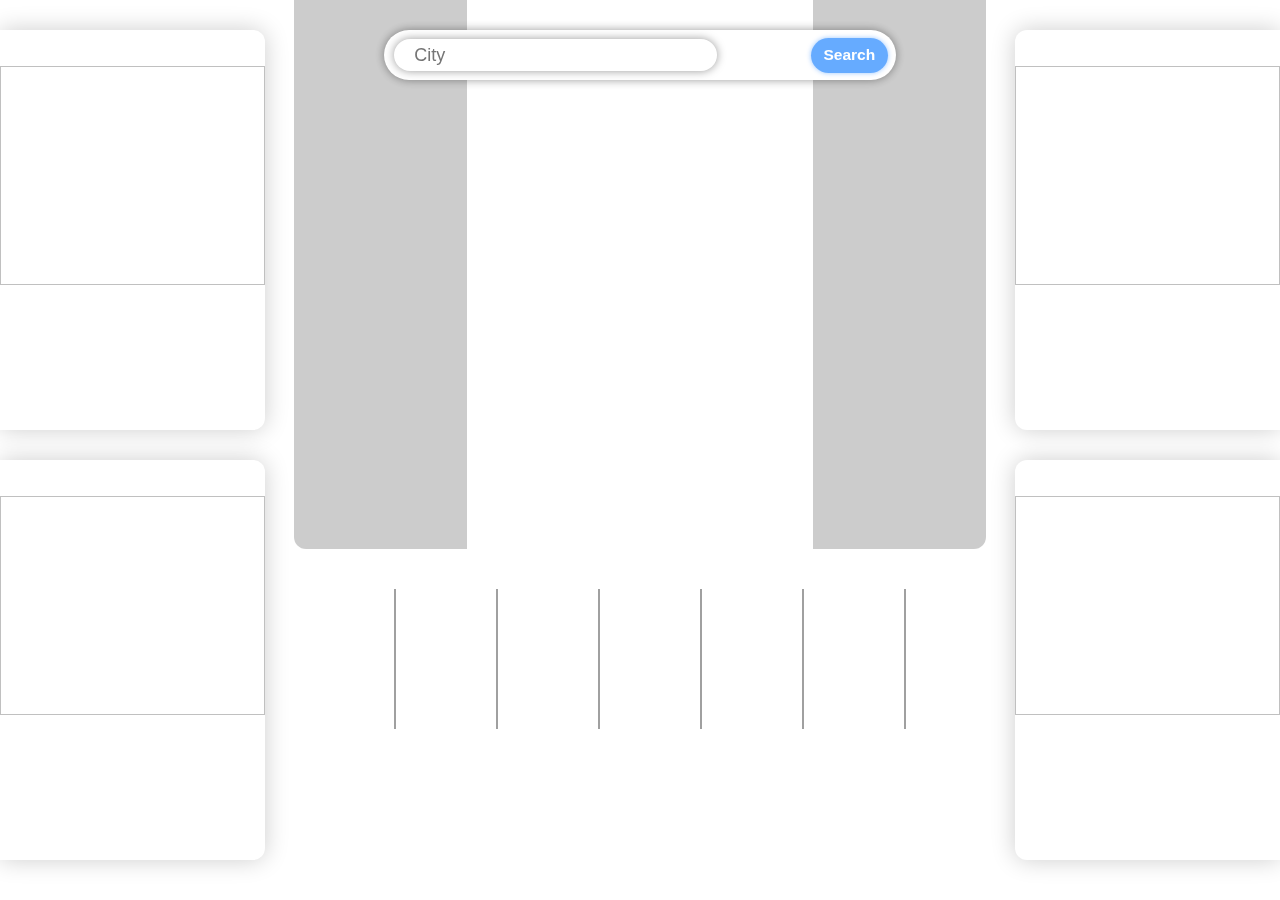
<file: Meteo-Weather/index.html>
<!DOCTYPE html>

<html>
  <head>
    <title>Weather-News</title>
    <!-- Questo meta e fondamentale per far funzionare @mMedia -->
    <meta name="viewport" content="width=device-width, initial-scale=1">
    <link rel="preconnect" href="https://fonts.googleapis.com">
    <link rel="preconnect" href="https://fonts.gstatic.com" crossorigin>
    <link href="https://fonts.googleapis.com/css2?family=Roboto:ital,wght@0,500;0,700;1,300&display=swap" rel="stylesheet">
    <link rel="stylesheet" href="style.css">
    <script defer src="script.js"></script>
  </head>

  <body class="cli"">

    <div  class="left-side">

      
      <div class="p2">
        <div></div>
        <a style="padding-bottom: 0px;" class="link b2"  target="_blank">
          <img class="imgg im2">
        </a>
        <a style="padding-left: 10px;" class="link a2"  target="_blank"></a>
      </div>

      <div class="p3">
        <div></div>
        <a style="padding-bottom: 0px;" class="link b3"  target="_blank">
          <img class="imgg im3">
        </a>
        <a style="padding-left: 10px;" class="link a3"  target="_blank">
        </a>
      </div>

    </div>

    <div class="middle">

      <div class="container">

        <header class="hdTop">
          <div class="lista"></div>
          <div class="cont-search">
            <input class="search-bar"  type="text" placeholder="City">
          </div>
          <div class="cont-button">
            <button class="btn-search">Search</button>
          </div>
        </header>

        <div class="box-box-1">
          <div></div>
          <div class="box box-1"></div>
          <span class="box box-2"></span>
          <span class="box box-3"></span>
          <span class="box box-10"></span>
          <span class="box box-4"></span>
          <span class="box box-5"></span>
          <span class="box box-6"></span>
          <span class="box box-7"></span>
          <div></div>
        </div>

        <div class="box-box-2"></div>

        <div class="box-box-3">
          <div></div>
          <span class="box box-11"></span>
          <div></div>
          <span class="box box-8"></span>
          <span class="box box-9"></span>
          <div></div>
        </div>

      </div>

      <div class="preview">
        <div class="w w1"></div>
        <div class="w w2"></div>
        <div class="w w3"></div>
        <div class="w w4"></div>
        <div class="w w5"></div>
        <div class="w w6"></div>
        <div class="w w7"></div>
        <div class="w w8"></div>
        <div class="w w9"></div>
        <div class="w w10"></div>
        <div class="w w11"></div>
        <div class="w w12"></div>
        <div class="w w13"></div>
        <div class="w w14"></div>
        <div class="w w15"></div>
      </div>

    </div>


    <div class="right-side">

      <div class="p1">
        <div></div>
        <a style="padding-bottom: 0px;" class="link b1"  target="_blank">
          <img class="imgg im1">
        </a>
        <a style="padding-left: 10px;" class="link a1"  target="_blank">
        </a>
      </div>

      <div class="p4">
        <div></div>
        <a style="padding-bottom: 0px;" class="link b4"  target="_blank">
          <img class="imgg im4">
        </a>
        <a style="padding-left: 10px;" class="link a4"  target="_blank">
        </a>
      </div>

    </div>
    
  </body>
</html>










<!-- OLD CODE -->


<!-- <!DOCTYPE html>

<html>
  <head>
    <title>Weather-News</title>
    <link rel="preconnect" href="https://fonts.googleapis.com">
    <link rel="preconnect" href="https://fonts.gstatic.com" crossorigin>
    <link href="https://fonts.googleapis.com/css2?family=Roboto:ital,wght@0,500;0,700;1,300&display=swap" rel="stylesheet">
    <link rel="stylesheet" href="style.css">
    <script defer src="script.js"></script>
  </head>

  <body class="cli">

    <div  class="left-side">

      
        <div class="p2">
          <div></div>
          <a style="padding-bottom: 0px;" class="link b2"  target="_blank">
            <img class="imgg im2">
          </a>
          <a style="padding-left: 10px;" class="link a2"  target="_blank"></a>
        </div>

      <div class="p3">
        <div></div>
        <a style="padding-bottom: 0px;" class="link b3"  target="_blank">
          <img class="imgg im3">
        </a>
        <a style="padding-left: 10px;" class="link a3"  target="_blank">
        </a>
      </div>

    </div>


    <div class="middle">
      <div class="container">
        <div class="lista"></div>
        <header class="hdTop">
          <input class="search-bar"  type="text" placeholder="City">
          <button class="btn-search">Search</button>
        </header>
        <div class="box-box-1">
          <div></div>
          <div class="box box-1"></div>
          <span class="box box-2"></span>
          <span class="box box-3"></span>
          <span class="box box-10"></span>
          <span class="box box-4"></span>
          <span class="box box-5"></span>
          <span class="box box-6"></span>
          <span class="box box-7"></span>
          <div></div>
        </div>
        <div class="box-box-2">
        </div>
        <div class="box-box-3">
          <div></div>
          <span class="box box-11"></span>
          <div></div>
          <span class="box box-8"></span>
          <span class="box box-9"></span>
          <div></div>
        </div>
      </div>
      <div class="preview">
        <div class="w w1"></div>
        <div class="w w2"></div>
        <div class="w w3"></div>
        <div class="w w4"></div>
        <div class="w w5"></div>
        <div class="w w6"></div>
        <div class="w w7"></div>
        <div class="w w8"></div>
        <div class="w w9"></div>
        <div class="w w10"></div>
        <div class="w w11"></div>
        <div class="w w12"></div>
        <div class="w w13"></div>
        <div class="w w14"></div>
        <div class="w w15"></div>
      </div>
    </div>

    <div class="right-side">

      <div class="p1">
        <div></div>
        <a style="padding-bottom: 0px;" class="link b1"  target="_blank">
          <img class="imgg im1">
        </a>
        <a style="padding-left: 10px;" class="link a1"  target="_blank">
        </a>
      </div>

      <div class="p4">
        <div></div>
        <a style="padding-bottom: 0px;" class="link b4"  target="_blank">
          <img class="imgg im4">
        </a>
        <a style="padding-left: 10px;" class="link a4"  target="_blank">
        </a>
      </div>

    </div>
    
  </body>
</html> -->
</file>
<file: style.css>
* {
  margin: 0;
  padding: 0;
  box-sizing: inherit;
}

.section-hidden {
  opacity: 0;
}

body {
  box-sizing: border-box;

  user-select: none;
  -webkit-user-select: none;
  -moz-user-select: noaane;
  -ms-user-select: none;
}

object {
  pointer-events: none;
}

.container-header {
  width: 1113px;
  height: 100px;
  margin: auto;
  background-color: white;

  display: flex;
  flex-direction: row;
  align-items: center;
  justify-content: space-between;

  position: fixed;
  top: 0;
  left: 50%;
  transform: translateX(-50%);

  z-index: 1;
}

.about-me-btn-container {
  color: rgb(81, 81, 81);
  font-family: Space Grotesk;
  font-size: 32px;
  font-style: normal;
  font-weight: 700;
  line-height: 32px;
  letter-spacing: -0.444px;
  height: 36px;
  border-bottom-color: #44d493;
  border-bottom-style: solid;
  border-bottom-width: 3px;
  cursor: pointer;
  outline: none;
  -webkit-tap-highlight-color: transparent;
}

.about-me-btn-container:hover {
  color: #44d493;
  border: none;
}

.links-container {
  height: 30px;

  display: grid;
  grid-template-columns: 30px 30px 30px 30px;
  column-gap: 25px;
}

.container-icon {
  display: flex;
  align-items: center;
  justify-content: center;
  cursor: pointer;
  outline: none;
  -webkit-tap-highlight-color: transparent;
}

.container-info-profile {
  width: 1111px;
  height: 650px;
  margin: auto;
  margin-top: 150px;

  display: flex;
  flex-direction: column;
  align-items: start;
  justify-content: start;

  position: relative;

  display: none;

  scroll-margin-top: 80px;
}

.display {
  display: block;
}

.img-profile-box {
  position: absolute;
  bottom: 0;
  top: 0;
  right: 0;
  width: 400px;
}

.img-profile {
  width: 100%;
  height: 100%;
  object-fit: cover;
  border-radius: 7px;
}

.title {
  font-family: Space Grotesk;
  font-size: 60px;
  font-style: normal;
  font-weight: 700;
  line-height: 88px;
  letter-spacing: -2.5px;
  color: rgb(81, 81, 81);
  margin-bottom: 40px;
}

.description {
  max-width: 600px;

  font-family: Space Grotesk;
  font-size: 18px;
  font-style: normal;
  font-weight: 400;
  line-height: 28px;
  margin-bottom: 40px;
}

.skills-container {
  display: flex;
  flex-direction: row;
  gap: 100px;
}

.box-info {
  display: flex;
  flex-direction: column;
  align-items: start;
  justify-content: center;
  /* gap: 10px; */

  font-family: Space Grotesk;
  font-style: normal;
  line-height: 32px;
  margin-bottom: 40px;
}

.nameSkill {
  font-size: 18px;
  color: rgb(65, 65, 65);
  font-weight: 700;
}

.time {
  font-size: 14px;
  color: rgb(97, 97, 97);
  font-weight: 400;
}

.contactMe {
  width: 150px;
  height: 30px;
  font-family: Space Grotesk;
  font-size: 16px;
  font-style: normal;
  font-weight: 700;
  line-height: 26px; /* 162.5% */
  letter-spacing: 2.286px;
  color: rgb(81, 81, 81);
  background-color: white;
  border-style: none;
  border-bottom-color: #44d493;
  border-bottom-style: solid;
  border-width: 3px;
  cursor: pointer;
}

.contactMe:hover {
  border-style: solid;
  border-width: 3px;
  border-color: #44d493;
}

.container-projects {
  width: 1111px;
  margin: auto;
  margin-top: 100px;

  display: grid;
  grid-template-columns: 1fr 1fr;
  align-items: start;

  border-bottom-style: solid;
  border-bottom-width: 3px;
  border-bottom-color: #4ee1a0;
}

.project-display {
  margin-top: 100px;
}

.project-title {
  color: rgb(81, 81, 81);
  font-family: Space Grotesk;
  font-size: 70px;
  font-style: normal;
  font-weight: 700;
  line-height: 88px;
  letter-spacing: -2.5px;
  padding-bottom: 5px;

  grid-column: 1 / 3;

  border-bottom-style: solid;
  border-bottom-width: 3px;
  border-bottom-color: #4ee1a0;
  margin-bottom: 50px;
}

.box-project {
  width: 100%;
  height: 550px;
  margin-bottom: 70px;

  display: flex;
  justify-content: center;
  align-items: center;
  transition: opacity 0.7s;
}

.box-img {
  width: 450px;
  height: 100%;

  display: flex;
  flex-direction: column;
  align-items: start;
  justify-content: start;
  outline: none;
  -webkit-tap-highlight-color: transparent;
}

.img {
  width: 450px;
  height: 450px;
  object-fit: cover;
  border-radius: 5px;
  cursor: pointer;

  border-style: solid;
  border-width: 15px;
}

.img-memory-game {
  border-color: rgb(141, 209, 251, 0.5);
}

.img-res-countries {
  border-color: rgb(71, 220, 153, 0.5);
}

.img-minimalist {
  border-color: rgb(81, 81, 81, 0.4);
}

.img-2048 {
  border-color: rgba(77, 150, 196, 0.5);
}

.img-news {
  border-color: rgb(141, 209, 251, 0.5);
}

.img-tic {
  border-color: rgb(255, 171, 16, 0.5);
}

.img-bmi {
  border-color: rgb(4, 4, 247, 0.4);
}

.img-dictionary {
  border-color: rgb(120, 1, 120, 0.35);
}

.img-pwd {
  border-color: rgb(71, 220, 153, 0.5);
}

.img-exp {
  border-color: rgb(252, 223, 4, 0.5);
}

.name {
  color: rgb(62, 62, 62);
  font-family: Space Grotesk;
  font-size: 30px;
  font-style: normal;
  font-weight: 700;
  line-height: 32px;
  margin-top: 30px;
  cursor: pointer;

  display: flex;
  align-items: center;
  justify-content: center;
  outline: none;
  -webkit-tap-highlight-color: transparent;
}

.name:hover {
  text-decoration: underline;
}

a {
  text-decoration: none;
}

.viewCodeBtn {
  background-color: white;
  color: rgb(62, 62, 62);
  font-family: Space Grotesk;
  font-size: 18px;
  font-style: normal;
  font-weight: 700;
  line-height: 32px;
  border: none;
  text-decoration: underline;
  text-decoration-color: #4ee1a0;
  text-underline-offset: 4px;
  outline: none;
  -webkit-tap-highlight-color: transparent;
  cursor: pointer;
}

.viewCodeBtn:hover {
  color: #4ee1a0;
  text-decoration: none;
}

.type {
  color: rgb(120, 118, 118);
  font-family: Space Grotesk;
  font-size: 18px;
  font-style: normal;
  font-weight: 400;
  line-height: 32px;
  text-align: start;
}

.container-contact-me {
  width: 1111px;
  margin: auto;

  display: flex;
  flex-direction: row;
  align-items: start;
  justify-content: space-between;
  gap: 40px;

  transition: opacity 0.7s;
}

.box-description-contact-me {
  margin-top: 40px;
  display: flex;
  flex-direction: column;
  align-items: start;
  gap: 40px;
}

.title-contact-me {
  color: rgb(62, 62, 62);
  font-family: Space Grotesk;
  font-size: 88px;
  font-style: normal;
  font-weight: 700;
  line-height: 88px;
  letter-spacing: -2.5px;
}

.description-contact-me {
  color: rgb(62, 62, 62);
  width: 450px;
  font-family: Space Grotesk;
  font-size: 18px;
  font-style: normal;
  font-weight: 500;
  line-height: 28px;
}

.Info-container-inputs {
  display: flex;
  flex-direction: row;
  justify-content: end;
}

.inputs-container {
  width: 450px;
  padding-top: 50px;

  display: flex;
  flex-direction: column;
  align-items: start;
}

.label {
  color: rgb(62, 62, 62);
  font-family: Space Grotesk;
  font-size: 13px;
  font-style: normal;
  font-weight: 400;
  line-height: 30px;
  margin-left: 20px;
}

.input {
  width: 100%;

  height: 35px;
  border: none;
  border-bottom-style: solid;
  border-bottom-width: 3px;
  border-bottom-color: #4ee1a0;
  margin-bottom: 20px;
  text-indent: 20px;
  cursor: pointer;
  outline: none;
  -webkit-tap-highlight-color: transparent;
}

.input-message {
  max-width: 100%;
  min-width: 100%;
  min-height: 80px;
  border: none;
  border-bottom-style: solid;
  border-bottom-width: 3px;
  border-bottom-color: #4ee1a0;
  padding-left: 20px;
  padding-top: 10px;
  resize: none;
  cursor: pointer;
  outline: none;
  -webkit-tap-highlight-color: transparent;
}

.btn-send {
  width: 150px;
  height: 40px;
  border: none;
  border-bottom-color: #4ee1a0;
  border-bottom-style: solid;
  border-width: 3px;
  background-color: white;
  font-family: Space Grotesk;
  margin-top: 40px;
  font-size: 13px;
  font-style: normal;
  font-weight: 400;
  line-height: 26px;
  letter-spacing: 2.286px;
  cursor: pointer;
  outline: none;
  -webkit-tap-highlight-color: transparent;
}

.btn-send:hover {
  border-width: 3px;
  border-style: solid;
  border-color: #4ee1a0;
}

.btn-send-touch {
  border-style: solid;
  border-width: 3px;
  border-color: #4ee1a0;
}

.btn-send-error {
  color: red;
  font-size: 16px;
  font-family: Space Grotesk;
  font-style: normal;
  font-weight: 400;
}

.container-footer {
  width: 100%;
  height: 70px;
  background-color: rgb(44, 44, 44);
  margin-top: 50px;
}

.footer-inner {
  width: 1111px;
  height: 70px;
  margin: auto;
  /* background-color: rgb(44, 44, 44); */

  display: flex;
  flex-direction: row;
  align-items: center;
  justify-content: space-between;
}

.about-me-btn-container-bottom {
  color: white;
  font-family: Space Grotesk;
  font-size: 28px;
  font-style: normal;
  font-weight: 700;
  line-height: 32px;
  letter-spacing: -0.444px;
  height: 36px;
  border-bottom-color: #4ee1a0;
  border-bottom-style: solid;
  border-bottom-width: 3px;
  cursor: pointer;
  outline: none;
  -webkit-tap-highlight-color: transparent;
}

.about-me-btn-container-bottom:hover {
  color: #44d493;
  border: none;
}

/* ////////////////////////////////////////////////////////// */

@media (max-width: 1180px) {
  .container-header {
    width: 100%;
    padding-left: 30px;
    padding-right: 30px;
  }

  .container-info-profile {
    width: 100%;
    padding-left: 30px;
    padding-right: 30px;
    height: auto;
  }

  .img-profile-box {
    width: 35vw;
    position: absolute;
    bottom: 0;
    top: 0;
    right: 30px;
  }

  .img-profile {
    object-position: left;
  }

  .title {
    font-size: 5.2vw;
    line-height: normal;
  }

  .description {
    font-size: 16px;
    max-width: 50vw;
  }

  .skills-container {
    gap: 5vw;
  }

  .box-info {
    line-height: 1.6;
  }

  .nameSkill {
    font-size: 15px;
  }

  .time {
    font-size: calc(4px + 1vw);
  }

  .container-projects {
    width: calc(100% - 60px);

    border-bottom-style: solid;
    border-bottom-width: 3px;
    border-bottom-color: #4ee1a0;
  }

  .project-title {
    font-size: 60px;
  }

  .box-project {
    height: auto;
  }

  .box-img {
    width: 35vw;
    height: auto;
  }

  .img {
    width: 35vw;
    height: 35vw;
  }

  .name {
    font-size: 3.5vw;
    margin-top: 10px;
    line-height: 1.6;
  }

  .type {
    font-size: 2.5vw;
    line-height: 1.6;
    margin-bottom: 5px;
  }

  .container-contact-me {
    width: 100%;
    padding-left: 30px;
    padding-right: 30px;

    display: flex;
    flex-direction: column;
    align-items: start;
    justify-content: start;
    gap: 25px;
  }

  .box-description-contact-me {
    width: 100%;
    margin-top: 50px;
    display: flex;
    flex-direction: column;
    align-items: center;
    gap: 25px;
  }

  .title-contact-me {
    text-align: center;
    font-size: 50px;
    line-height: 7vw;
  }

  .description-contact-me {
    text-align: center;
    line-height: 1.6;
    width: 90%;
    font-size: 16px;
  }

  .Info-container-inputs {
    width: 100%;
    display: flex;
    flex-direction: row;
    justify-content: center;
  }

  .inputs-container {
    width: 100%;
    max-width: 450px;
    padding-top: 20px;

    display: flex;
    flex-direction: column;
    align-items: start;
  }

  .label {
    margin-left: 0px;
  }

  .container-footer {
    width: 100%;
    height: 70px;
    background-color: rgb(44, 44, 44);
    margin-top: 50px;
  }

  .footer-inner {
    width: 100%;
    padding-left: 30px;
    padding-right: 30px;

    height: 70px;
    margin: auto;
    background-color: rgb(44, 44, 44);

    display: flex;
    flex-direction: row;
    align-items: center;
    justify-content: space-between;
  }

  .about-me-btn-container-bottom {
    color: white;
    font-family: Space Grotesk;
    font-size: 28px;
    font-style: normal;
    font-weight: 700;
    line-height: 32px;
    letter-spacing: -0.444px;
    height: 36px;
    border-bottom-color: #4ee1a0;
    border-bottom-style: solid;
    border-bottom-width: 3px;
    cursor: pointer;
  }

  .about-me-btn-container-bottom:hover {
    color: #44d493;
    border: none;
  }
}

/* ///////////////////////////////////////////////////////// */

@media (max-width: 600px) {
  .container-header {
    width: 96vw;
    height: 100px;
    padding-left: 0;
    padding-right: 0;
  }

  .about-me-btn-container {
    font-size: calc(14px + 2vw);
    height: 36px;
    border-bottom-width: 2px;
    display: flex;
    align-items: end;
    justify-content: end;
  }

  .links-container {
    height: 30px;

    display: grid;
    grid-template-columns: 30px 30px 30px 30px;
    column-gap: 5vw;
  }

  .container-info-profile {
    width: 95vw;
    height: auto;
    padding-left: 0;
    padding-right: 0;
    margin-top: 100px;
  }

  .img-profile-box {
    position: static;
    width: 95vw;
  }

  .img-profile {
    width: 100%;
    height: 120vw;
    object-position: left;
  }

  .title {
    font-size: 9vw;
    line-height: 12vw;
    margin-bottom: 30px;
    margin-top: 20px;
    text-align: center;
  }

  .description {
    width: 100%;
    max-width: none;
    font-size: 5vw;
    line-height: 1.5;
    margin-bottom: 30px;
    text-align: center;
  }

  .skills-container {
    display: flex;
    flex-direction: column;
    gap: 15px;
    margin-bottom: 30px;
  }

  .box-info {
    font-style: normal;
    line-height: 1.5;
    margin-bottom: 0px;
  }

  .nameSkill {
    font-size: 6vw;
  }

  .time {
    font-size: 4vw;
  }

  .centre {
    width: 100%;
    display: flex;
    align-items: center;
    justify-content: center;
  }

  .contactMe {
    width: 150px;
    height: 30px;
    font-family: Space Grotesk;
    font-size: 16px;
    font-style: normal;
    font-weight: 700;
    line-height: 26px;
    letter-spacing: 2.286px;
    color: rgb(81, 81, 81);
    background-color: white;
    border-style: none;
    border-bottom-color: #4ee1a0;
    border-bottom-style: solid;
    border-width: 3px;
    cursor: pointer;
  }

  .contactMe:hover {
    border-style: solid;
    border-width: 3px;
    border-color: #44d493;
  }

  .container-projects {
    width: 95vw;
    margin: auto;
    margin-top: 100px;

    display: flex;
    flex-direction: column;
    align-items: center;
    justify-content: start;
    gap: 30px;
  }

  .project-title {
    width: 100%;
    font-size: calc(20px + 5vw);
    line-height: 50px;
    margin-top: 0px;

    border-bottom-style: solid;
    border-bottom-width: 3px;
    border-bottom-color: #4ee1a0;
    margin-bottom: 10px;
  }

  .box-project {
    width: 95vw;
    margin: auto;
    height: auto;
    margin-bottom: 40px;
  }

  .box-img {
    width: 95vw;
    height: 100%;

    display: flex;
    flex-direction: column;
    align-items: start;
    justify-content: start;
  }

  .img {
    width: 95vw;
    height: 95vw;
    border-width: 4vw;
  }

  .name {
    width: 95vw;
    font-size: 7vw;
    margin-top: 10px;

    text-align: start;
    display: flex;
    align-items: start;
    justify-content: start;
  }

  .type {
    font-size: 4vw;
    margin-bottom: 8px;
  }

  .container-contact-me {
    width: 95vw;
    padding-left: 0px;
    padding-right: 0px;
    margin: auto;
    gap: 25px;
  }

  .title-contact-me {
    font-size: 40px;
    line-height: 5vw;
  }

  .description-contact-me {
    font-size: 14px;
  }

  .input {
    height: 25px;
    border-bottom-width: 2px;
    margin-bottom: 20px;
  }

  .input-message {
    border-bottom-width: 2px;
    padding-top: 0px;
  }

  .inputs-container {
    width: 80%;
    max-width: none;
    padding-top: 0px;
  }

  .container-footer {
    width: 100vw;
  }

  .footer-inner {
    width: 95vw;
    padding-left: 0;
    padding-right: 0;
  }

  .about-me-btn-container-bottom {
    font-size: calc(14px + 2vw);
    border-bottom-width: 2px;
  }
}
</file>
<file: Meteo-Weather/style.css>
.left-side,.middle{flex-direction:column}.hdTop,.lista{background-color:#fff}.box-1,.box-2{text-overflow:ellipsis}body{margin:0;display:grid;grid-template-columns:23% 54% 23%;font-family:Roboto,Arial}.left-side{display:flex;align-items:start}.p2,.p3{height:400px;box-shadow:0 0 25px rgba(0,0,0,.2);width:90%;border-top-right-radius:12px;display:grid;grid-template-rows:0.3fr 2fr 1fr;border-bottom-right-radius:12px}.p2{margin-top:30px;margin-bottom:30px}.p3{margin-bottom:40px}.imgg{width:100%;height:90%;object-fit:cover}.link{margin:0;text-decoration:none;color:#000;font-weight:700;padding-bottom:30px;padding-left:0}.a1,.a2,.a3,.a4{font-size:calc(12px + .65vw)}.middle{display:flex;align-items:center}.container{font-family:Arial,Helvetica,sans-serif;display:grid;grid-template-columns:1fr 2fr 1fr;width:100%;height:61vh;border-bottom-left-radius:12px;border-bottom-right-radius:12px;margin-left:auto;margin-right:auto;position:relative;top:0;background-repeat:no-repeat;background-size:cover}.lista{width:65%;max-height:130px;position:fixed;top:50px;left:25px;opacity:0;display:flex;flex-direction:column;overflow-y:auto;z-index:200;border-bottom-left-radius:10px;border-bottom-right-radius:10px}.hdTop,.search-bar{border:none;box-shadow:0 0 10px rgba(0,0,0,.4)}.hdTop{display:flex;flex-direction:row;margin:auto;height:50px;width:40vw;border-radius:35px;align-items:center;position:absolute;left:50%;transform:translate(-50%);top:30px;z-index:100}.cont-search{display:flex;align-items:center;margin-left:2%;margin-right:7px}.search-bar{border-radius:20px;padding-left:20px;width:calc(1vw + 22.5vw);height:30px;font-size:18px;outline:0}.cont-button{width:100%;margin-left:7px;display:flex;align-items:start;justify-content:end}.btn-search{background-color:rgba(0,115,255,.6);border:none;border-radius:23px;box-shadow:0 0 5px rgba(0,115,255,.4);width:6vw;height:35px;margin-right:5%;font-size:calc(4px + .9vw);color:#fff;font-weight:700}.box-box-1,.box-box-3{background-color:rgba(0,0,0,.2)}.btn-search:active{background-color:rgba(0,115,255,.482)}.box-box-1{border-bottom-left-radius:12px;display:grid;grid-template-rows:25% 8% 14% 18% 6% 6% 6% 6% 6% 5%}.box-1,.box-2,.box-3{display:flex;padding-left:10px}.box{color:#fff}.box-1{font-size:calc(9px + .45vw);align-items:center}.box-2{font-size:1.5vw;padding-top:5px}.box-3{font-size:3vw;font-weight:100}.box-10,.box-11,.box-4,.box-5,.box-6,.box-7,.box-8,.box-9{font-size:calc(9px + .45vw);display:flex;align-items:center;padding-left:10px}.box-box-3,.preview,.w{display:grid}.box-box-3{border-bottom-right-radius:12px;grid-template-rows:24% 9% 50% 6% 6% 5%}.preview{overflow-x:scroll;height:140px;width:100%;margin-top:40px;background-color:#fff;grid-auto-flow:column;gap:0}.w{width:100px;border-style:solid;border-width:0 .1px;border-color:#a0a0a0;grid-template-rows:1fr 2fr 1fr}.w1{border-left:none}.w14{border-right:none}.giorno{font-size:18px;font-weight:700;color:#5c5c5c;margin:0;display:flex;align-items:end;justify-content:center}.icona{display:flex;justify-content:center;align-items:center}.temperatura{font-size:18px;color:#404040;display:flex;flex-direction:row;justify-content:space-around;align-items:start}.hidden{opacity:1}.tes{padding-left:10px;font-size:16px;color:#6a6a6a;margin-bottom:5px}.nomiCitta{cursor:pointer;width:100%;border:none;z-index:100}.tes:hover{background-color:#dffaff}.right-side{display:flex;flex-direction:column;align-items:end}.p1,.p4{height:400px;width:90%;border-top-left-radius:12px;border-bottom-left-radius:12px;display:grid;grid-template-rows:0.3fr 2fr 1fr}.p1{margin-top:30px;box-shadow:0 0 25px #00000033;margin-bottom:30px}.p4{box-shadow:0 0 25px rgba(0,0,0,.2);margin-bottom:40px}@media (max-width:1100px){body{display:grid;grid-template-columns:1fr 1fr;grid-template-rows:auto}.container{height:50vw}.middle{grid-column:1/3;grid-row:1/2;width:70vw;justify-self:center}.p1,.p2,.p3,.p4{width:34vw;border-radius:12px}.p2,.p3{align-self:end;margin-right:10px}.p1,.p4{align-self:start;margin-left:10px}.hdTop{width:50vw}.search-bar{width:calc(1vw + 27vw)}.btn-search{width:8vw;font-size:calc(4px + 1.3vw)}.box-2{font-size:2.2vw}.box-3{font-size:4vw}.box-1,.box-10,.box-11,.box-4,.box-5,.box-6,.box-7,.box-8,.box-9{font-size:calc(10px + .45vw)}}@media (max-width:850px){body{display:grid;grid-template-columns:1fr 1fr;grid-template-rows:auto}.container{height:70vw}.middle{grid-column:1/3;grid-row:1/2;width:90vw}.p1,.p2,.p3,.p4{width:43vw;border-radius:12px}.p2,.p3{align-self:end;margin-right:10px}.p1,.p4{align-self:start;margin-left:10px}.hdTop{width:62vw}.search-bar{width:calc(1vw + 35vw)}.btn-search{width:11vw;font-size:calc(4px + 1.6vw)}.box-2{font-size:3vw}.box-3{font-size:5vw}.box-1,.box-10,.box-11,.box-4,.box-5,.box-6,.box-7,.box-8,.box-9{font-size:calc(10px + .67vw)}}@media only screen and (max-width:700px){body{display:grid;grid-template-columns:1fr 1fr;grid-template-rows:auto}.container{height:75vw;display:grid;grid-template-columns:1.5fr 1.5fr 1.5fr}.middle{grid-column:1/3;grid-row:1/2;width:96vw}.p1,.p2,.p3,.p4{width:46vw;border-radius:12px}.p2,.p3{align-self:end;margin-right:10px}.p1,.p4{align-self:start;margin-left:10px}.hdTop{width:70vw}.search-bar{width:calc(1vw + 40vw)}.btn-search{width:12vw;font-size:calc(4px + 1.8vw)}.box-2{font-size:3.4vw}.box-3{font-size:6.3vw}.box-1,.box-10,.box-11,.box-4,.box-5,.box-6,.box-7,.box-8,.box-9{font-size:calc(8px + .95vw)}}@media only screen and (max-width:480px){.box-box-1,.container{border-bottom-left-radius:12px}.box-box-3,.container{border-bottom-right-radius:12px;display:grid}.box-box-1,.box-box-3,.container,body{display:grid}body{grid-template-columns:1fr;grid-template-rows:auto}.middle{grid-column:1/2;grid-row:1/2;width:96vw}.container{font-family:Arial,Helvetica,sans-serif;grid-template-columns:1.5fr 0fr 1.5fr;width:100%;height:120vw;margin-left:auto;margin-right:auto;position:relative;top:0;background-repeat:no-repeat;background-size:cover}.hdTop,.lista{background-color:#fff;position:absolute}.box-box-1{grid-template-rows:25% 8% 14% 18% 6% 6% 6% 6% 6% 5%}.box-box-3{grid-template-rows:24% 9% 50% 6% 6% 5%}.p1,.p2,.p3,.p4{width:95vw;margin:10vw auto auto;align-self:center;border-radius:12px}.hdTop,.search-bar{border:none;box-shadow:0 0 10px rgba(0,0,0,.4)}.link{margin:0;text-decoration:none;color:#000;font-weight:700;padding-bottom:30px;padding-left:0}.a1,.a2,.a3,.a4{font-size:6vw}.btn-search,.search-bar,.tes{font-size:4.5vw}.hdTop{display:flex;flex-direction:row;margin:auto;height:13vw;width:90vw;border-radius:35px;align-items:center;justify-content:space-around;top:30px;left:50%;z-index:100}.lista{width:70vw;max-height:50vw;left:6%;top:12.5vw;display:flex;flex-direction:column;overflow-y:auto;z-index:500;border-bottom-left-radius:10px;border-bottom-right-radius:10px}.cont-search{width:65%;display:flex;align-items:center;margin-left:3%;margin-right:7px}.cont-button{width:35%;margin-left:7px;display:flex;align-items:start;justify-content:end}.tes{padding-left:10px;color:#6a6a6a;margin-top:8px}.search-bar{border-radius:20px;padding-left:5vw;width:100%;height:8vw;outline:0}.btn-search{background-color:rgba(0,115,255,.6);border:none;border-radius:23px;box-shadow:0 0 5px rgba(0,115,255,.4);width:80%;height:10vw;margin-right:8%;color:#fff;font-weight:700}.box-2{font-size:7vw}.box-3{font-size:12vw}.box-1,.box-10,.box-4,.box-5,.box-6,.box-7{font-size:4vw;display:flex;align-items:center;padding-left:10px}.box-11,.box-8,.box-9{font-size:4vw;display:flex;align-items:center;justify-content:end;padding-right:10px}.preview{overflow-x:scroll;max-height:110px;width:100%;margin-top:40px;background-color:#fff;display:grid;grid-auto-flow:column;gap:0}}
</file>
